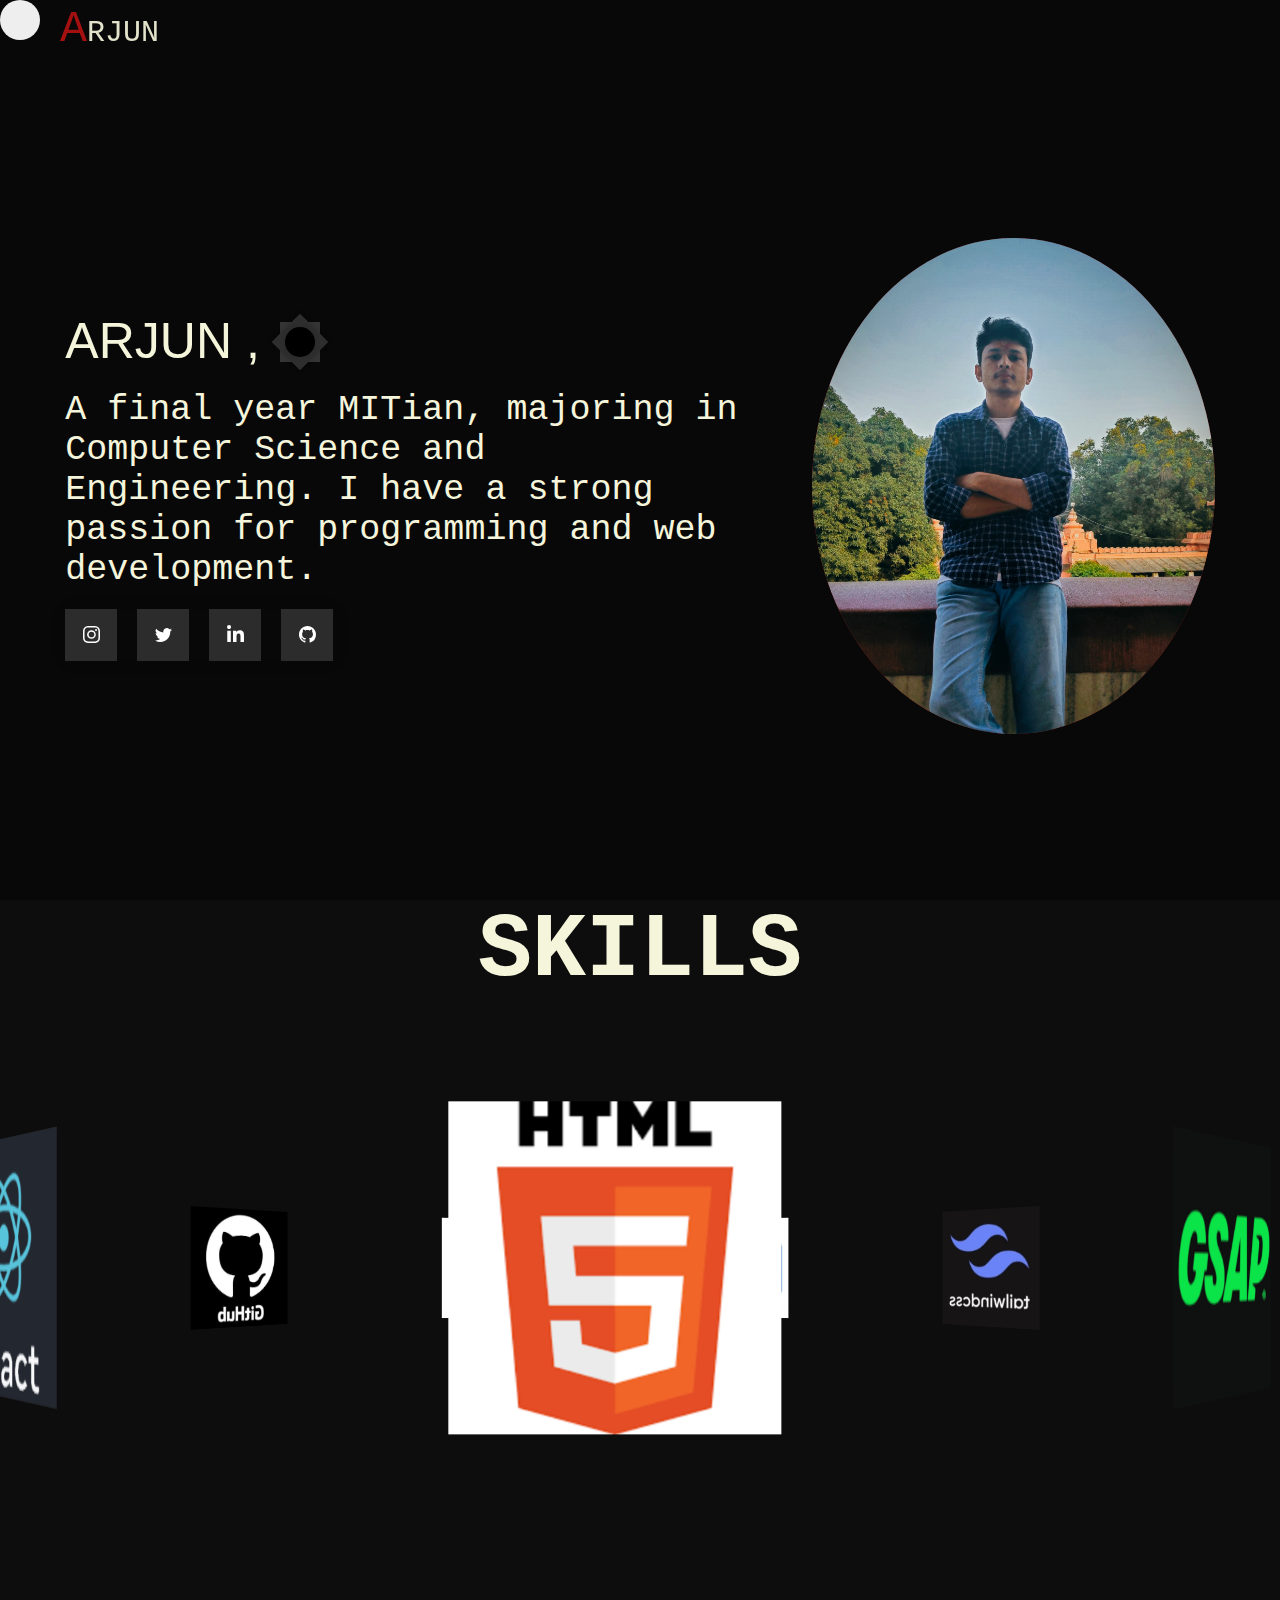
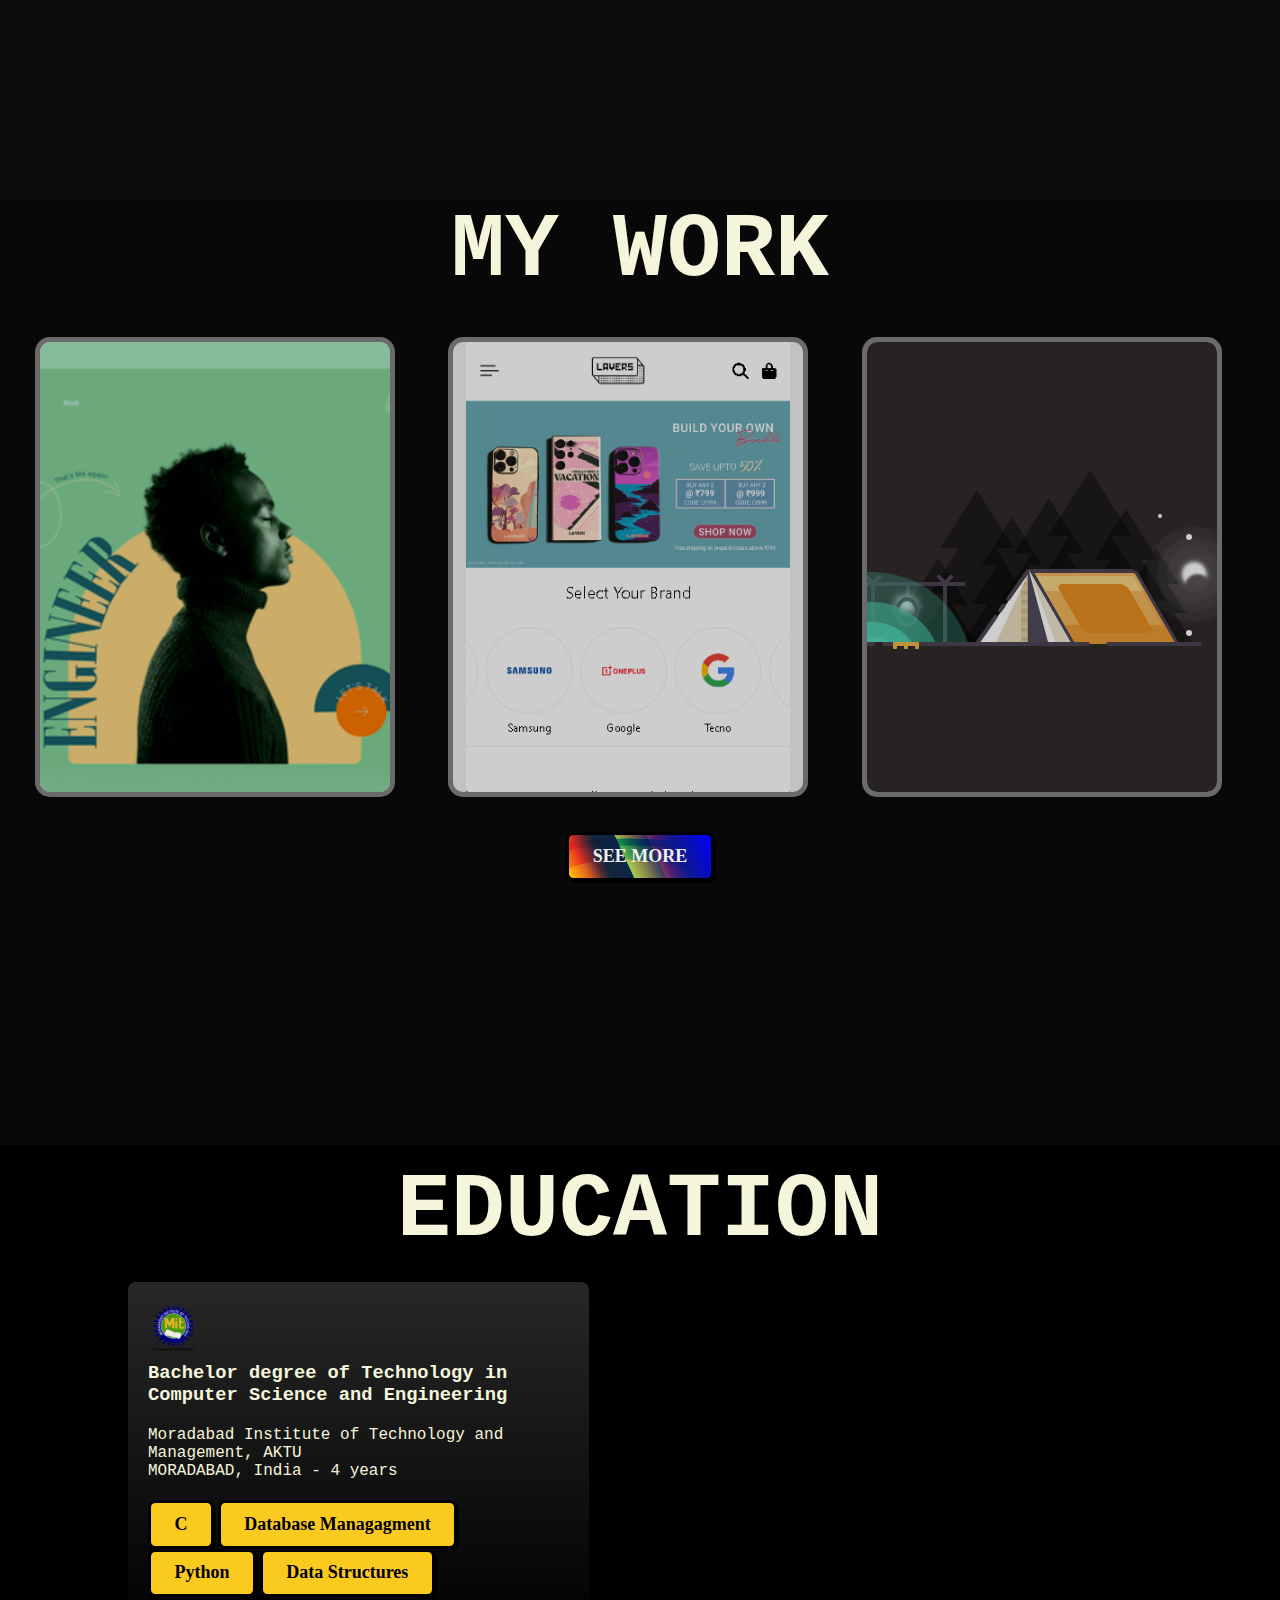
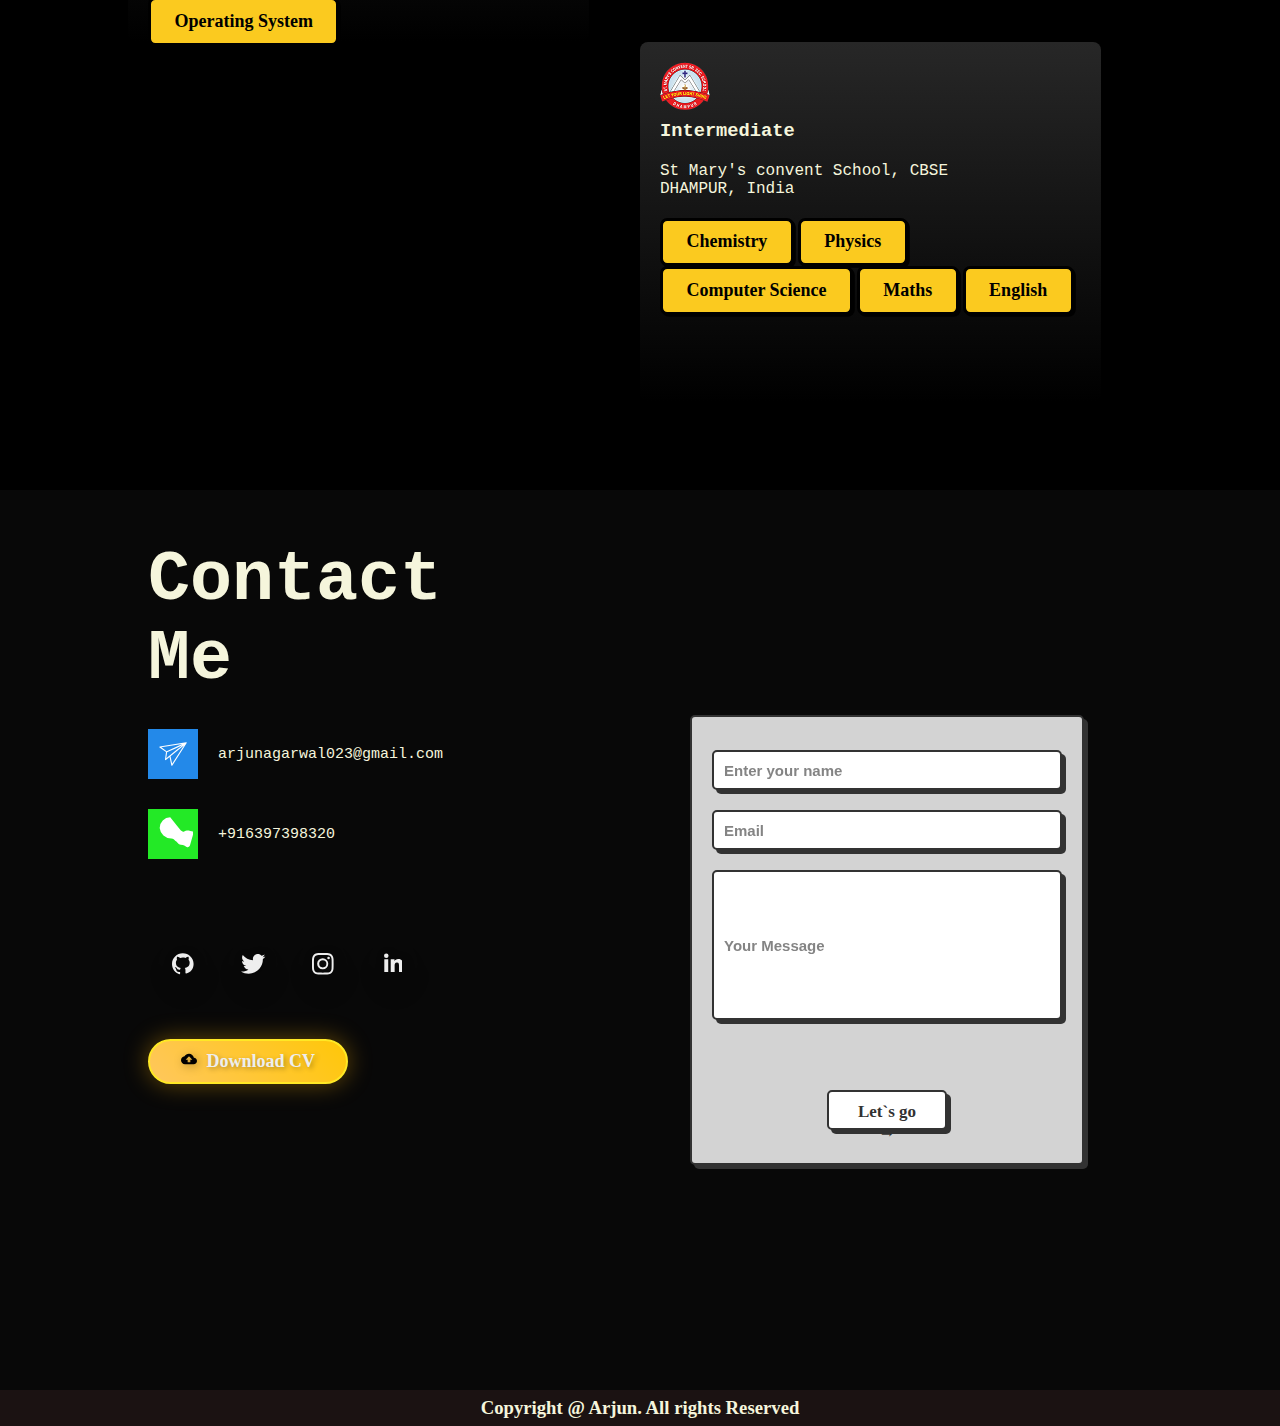
<file: src/index/index.html>
<!DOCTYPE html>
<html lang="en">

<head>
  <meta charset="UTF-8">
  <meta name="viewport" content="width=device-width, initial-scale=1.0">
  <title>Document</title>
  <link rel="stylesheet" href="index.css">
  <link rel="stylesheet" href="global.css">
  <link rel="preconnect" href="https://fonts.googleapis.com">
  <link rel="preconnect" href="https://fonts.gstatic.com" crossorigin>
  <link href="https://fonts.googleapis.com/css2?family=Playwrite+NZ:wght@100..400&display=swap" rel="stylesheet">
  <link rel="stylesheet" href="https://cdnjs.cloudflare.com/ajax/libs/font-awesome/6.5.2/css/all.min.css"
    integrity="sha512-SnH5WK+bZxgPHs44uWIX+LLJAJ9/2PkPKZ5QiAj6Ta86w+fsb2TkcmfRyVX3pBnMFcV7oQPJkl9QevSCWr3W6A=="
    crossorigin="anonymous" referrerpolicy="no-referrer" />
  <link rel="preconnect" href="https://fonts.googleapis.com">
  <link rel="preconnect" href="https://fonts.gstatic.com" crossorigin>
  <link
    href="https://fonts.googleapis.com/css2?family=Playwrite+IT+Moderna:wght@100..400&family=Ubuntu+Sans+Mono:ital,wght@0,400..700;1,400..700&display=swap"
    rel="stylesheet">
</head>

<body>
  <div id="main">
    <section class="home">
      <div class="menu-sheet">
        <div class="sheet-content">
          <h4><a href="#skill">Skill</a></h4>
          <h4><a href="#mywork">My work</a></h4>
          <h4><a href="#myedu">Education</a></h4>
          <h4><a href="#contact">Resume</a></h4>
          <h4><a href="#contact">Contact</a></h4>
          <i class="fa-solid fa-xmark"></i>
        </div>
      </div>

      <div id="curser"></div>
      <nav class="bar">
        <div class="l-nav">
          <a href="index.html">
            <span class="A">A</span>RJUN</a>
        </div>
        <div id="present-midnav">
          <label id="menuButton" for="check">
            <span class="top"></span>
            <span class="mid"></span>
            <span class="bot"></span>
          </label>
        </div>
        <div class="mid-nav">
          <div class="description">
            <!-- part-1-------------------------------------------------------------------------------- -->
            <div class="nav-skill">
              <div class="spinner">
                <div></div>
                <div></div>
                <div></div>
                <div></div>
                <div></div>
                <div></div>
              </div>
              <h2><a href="#skill">Skill</a></h2>
            </div>
            <!-- part2------------------------------------------------------------------------------------- -->
            <div class="nav-work">
              <div class="work-loader"></div>
              <h2><a href="#mywork">My work</a></h2>
            </div>
            <!--  part-3-------------------------------------------------------------------------------------------------- -->
            <div class="nav-edu">
              <div class="edu-loader">
                <div class="book-wrapper">
                  <svg xmlns="http://www.w3.org/2000/svg" fill="white" viewBox="0 0 126 75" class="book">
                    <rect stroke-width="5" stroke="#e05452" rx="7.5" height="70" width="121" y="2.5" x="2.5"></rect>
                    <line stroke-width="5" stroke="#e05452" y2="75" x2="63.5" x1="63.5"></line>
                    <path stroke-linecap="round" stroke-width="4" stroke="#c18949" d="M25 20H50"></path>
                    <path stroke-linecap="round" stroke-width="4" stroke="#c18949" d="M101 20H76"></path>
                    <path stroke-linecap="round" stroke-width="4" stroke="#c18949" d="M16 30L50 30"></path>
                    <path stroke-linecap="round" stroke-width="4" stroke="#c18949" d="M110 30L76 30"></path>
                  </svg>
                  <svg xmlns="http://www.w3.org/2000/svg" fill="#ffffff74" viewBox="0 0 65 75" class="book-page">
                    <path stroke-linecap="round" stroke-width="4" stroke="#c18949" d="M40 20H15"></path>
                    <path stroke-linecap="round" stroke-width="4" stroke="#c18949" d="M49 30L15 30"></path>
                    <path stroke-width="5" stroke="#e05452"
                      d="M2.5 2.5H55C59.1421 2.5 62.5 5.85786 62.5 10V65C62.5 69.1421 59.1421 72.5 55 72.5H2.5V2.5Z">
                    </path>
                  </svg>
                </div>
              </div>
              <h2><a href="#myedu">Education</a></h2>
            </div>
            <!-- part-4----------------------------------------------------------------------------------------------------- -->
            <div class="nav-resum">
              <div class="container-1">
                <div class="folder">
                  <div class="top"></div>
                  <div class="bottom"></div>
                </div>
              </div>
              <h2><a href="#contact">Resume</a></h2>
            </div>
            <!-- part-5------------------------------------------------------------------------------------------------------ -->
            <div class="nav-contact">
              <div class="center-body">
                <div class="loader-shape-3"></div>
              </div>
              <h2><a href="#contact">Contact</a></h2>
            </div>
          </div>
        </div>
      </nav>

      <!-- ------------------------------------------------------------------------------------------------------------- -->
      <!-- <hr> -->
      <div class="container-holder">
        <div class="container">
          <div class="inner-box">
            <div id="left-box">
              <div class="name">
                <p> ARJUN ,</p>
                <div class="loader"></div>
              </div>
              <p>A final year MITian, majoring in Computer Science and Engineering. I have a strong passion for
                programming and web development.</p>
              <div class="card">
                <a href="https://www.instagram.com/arjun_agarwal05/" class="socialContainer containerOne">
                  <svg class="socialSvg instagramSvg" viewBox="0 0 16 16">
                    <path
                      d="M8 0C5.829 0 5.556.01 4.703.048 3.85.088 3.269.222 2.76.42a3.917 3.917 0 0 0-1.417.923A3.927 3.927 0 0 0 .42 2.76C.222 3.268.087 3.85.048 4.7.01 5.555 0 5.827 0 8.001c0 2.172.01 2.444.048 3.297.04.852.174 1.433.372 1.942.205.526.478.972.923 1.417.444.445.89.719 1.416.923.51.198 1.09.333 1.942.372C5.555 15.99 5.827 16 8 16s2.444-.01 3.298-.048c.851-.04 1.434-.174 1.943-.372a3.916 3.916 0 0 0 1.416-.923c.445-.445.718-.891.923-1.417.197-.509.332-1.09.372-1.942C15.99 10.445 16 10.173 16 8s-.01-2.445-.048-3.299c-.04-.851-.175-1.433-.372-1.941a3.926 3.926 0 0 0-.923-1.417A3.911 3.911 0 0 0 13.24.42c-.51-.198-1.092-.333-1.943-.372C10.443.01 10.172 0 7.998 0h.003zm-.717 1.442h.718c2.136 0 2.389.007 3.232.046.78.035 1.204.166 1.486.275.373.145.64.319.92.599.28.28.453.546.598.92.11.281.24.705.275 1.485.039.843.047 1.096.047 3.231s-.008 2.389-.047 3.232c-.035.78-.166 1.203-.275 1.485a2.47 2.47 0 0 1-.599.919c-.28.28-.546.453-.92.598-.28.11-.704.24-1.485.276-.843.038-1.096.047-3.232.047s-2.39-.009-3.233-.047c-.78-.036-1.203-.166-1.485-.276a2.478 2.478 0 0 1-.92-.598 2.48 2.48 0 0 1-.6-.92c-.109-.281-.24-.705-.275-1.485-.038-.843-.046-1.096-.046-3.233 0-2.136.008-2.388.046-3.231.036-.78.166-1.204.276-1.486.145-.373.319-.64.599-.92.28-.28.546-.453.92-.598.282-.11.705-.24 1.485-.276.738-.034 1.024-.044 2.515-.045v.002zm4.988 1.328a.96.96 0 1 0 0 1.92.96.96 0 0 0 0-1.92zm-4.27 1.122a4.109 4.109 0 1 0 0 8.217 4.109 4.109 0 0 0 0-8.217zm0 1.441a2.667 2.667 0 1 1 0 5.334 2.667 2.667 0 0 1 0-5.334z">
                    </path>
                  </svg>
                </a>
                <a href="https://x.com/SAAHO94539047" class="socialContainer containerTwo">
                  <svg class="socialSvg twitterSvg" viewBox="0 0 16 16">
                    <path
                      d="M5.026 15c6.038 0 9.341-5.003 9.341-9.334 0-.14 0-.282-.006-.422A6.685 6.685 0 0 0 16 3.542a6.658 6.658 0 0 1-1.889.518 3.301 3.301 0 0 0 1.447-1.817 6.533 6.533 0 0 1-2.087.793A3.286 3.286 0 0 0 7.875 6.03a9.325 9.325 0 0 1-6.767-3.429 3.289 3.289 0 0 0 1.018 4.382A3.323 3.323 0 0 1 .64 6.575v.045a3.288 3.288 0 0 0 2.632 3.218 3.203 3.203 0 0 1-.865.115 3.23 3.23 0 0 1-.614-.057 3.283 3.283 0 0 0 3.067 2.277A6.588 6.588 0 0 1 .78 13.58a6.32 6.32 0 0 1-.78-.045A9.344 9.344 0 0 0 5.026 15z">
                    </path>
                  </svg>
                </a>
                <a href="https://www.linkedin.com/in/arjun-agarwal-b0270b229/" class="socialContainer containerThree">
                  <svg class="socialSvg linkdinSvg" viewBox="0 0 448 512">
                    <path
                      d="M100.28 448H7.4V148.9h92.88zM53.79 108.1C24.09 108.1 0 83.5 0 53.8a53.79 53.79 0 0 1 107.58 0c0 29.7-24.1 54.3-53.79 54.3zM447.9 448h-92.68V302.4c0-34.7-.7-79.2-48.29-79.2-48.29 0-55.69 37.7-55.69 76.7V448h-92.78V148.9h89.08v40.8h1.3c12.4-23.5 42.69-48.3 87.88-48.3 94 0 111.28 61.9 111.28 142.3V448z">
                    </path>
                  </svg>
                </a>
                <a href="https://github.com/sahhoArjun097" class="socialContainer containerFour">
                  <svg class="socialSvg githubSvg" viewBox="0 0 16 16">
                    <path
                      d="M8 0C3.58 0 0 3.58 0 8c0 3.54 2.29 6.53 5.47 7.59.4.07.55-.17.55-.38 0-.19-.01-.82-.01-1.49-2.01.37-2.53-.49-2.69-.94-.09-.23-.48-.94-.82-1.13-.28-.15-.68-.52-.01-.53.63-.01 1.08.58 1.23.82.72 1.21 1.87.87 2.33.66.07-.52.28-.87.51-1.07-1.78-.2-3.64-.89-3.64-3.95 0-.87.31-1.58.82-2.14-.08-.2-.36-1.02.08-2.13 0 0 .67-.21 2.2.82.64-.18 1.32-.27 2-.27s1.36.09 2 .27c1.53-1.04 2.2-.82 2.2-.82.44 1.11.16 1.93.08 2.13.51.56.82 1.27.82 2.14 0 3.07-1.87 3.75-3.65 3.95.29.25.54.73.54 1.48 0 1.07-.01 1.93-.01 2.19 0 .21.15.46.55.38A8.014 8.014 0 0 0 16 8c0-4.42-3.58-8-8-8z">
                    </path>
                  </svg>
                </a>
              </div>
            </div>
            <div id="rigth-box">
              <div id="overlay"></div>
              <img src="assets/portfolio.jpg" alt="">
            </div>
          </div>
        </div>
      </div>

    </section>
    <!-- ====================================================================================================================================== -->
    <section id="skill">
      <div class="skill-heading">
        <h1>SKILLS</h1>
      </div>
      <div class="banner">
        <div class="slider" style="--quantity: 9">
          <div class="item" style="--position: 3"><img src="assets/images (1).png" alt=""></div>
          <div class="item" style="--position: 8"><img src="assets/Screenshot 2024-07-05 002002.png" alt=""></div>
          <div class="item" style="--position: 7"><img src="assets/Screenshot 2024-07-05 001323.png" alt=""></div>
          <div class="item" style="--position: 4"><img src="assets/Screenshot 2024-07-04 235915.png" alt=""></div>
          <div class="item" style="--position: 5"><img src="assets/Screenshot 2024-07-05 001022.png" alt=""></div>
          <div class="item" style="--position: 6"><img src="assets/Screenshot 2024-07-05 001216.png" alt=""></div>
          <div class="item" style="--position: 2"><img src="assets/Screenshot 2024-07-05 002124.png" alt=""></div>
          <div class="item" style="--position: 9"><img src="assets/Screenshot 2024-07-04 234303.png" alt=""></div>
          <div class="item" style="--position: 1"><img src="assets/images.png" alt=""></div>
        </div>
      </div>

    </section>

    <!-- -------------------------------------------------------------SKILL-END--------------------------------------------------------------------------- -->

    <section id="mywork">
      <div class="skill-heading">
        <h1>MY WORK</h1>
      </div>
      <div class="work-box">
        <!-- part-1--------------------------------------------------------------------------------------------- -->
        <div class="Xcard">
          <img src="assets/personalprotfolio.png" alt="">
          <div class="card__content">
            <p class="card__title">"Personal Portfolio Website"</p>
            <p class="card__description">
              This personal portfolio website showcases my creative work and achievements. It features a collection of
              visual art and web design projects, offering visitors a chance to explore my skills and experience in a
              simple and engaging way.</p>
            <button id="comic-button"> <a href="index.html">Click me!</a></button>
          </div>
        </div>
        <!-- part-2------------------------------------------------------------------------------------------------ -->
        <div class="Xcard">
          <img src="assets/Screenshot 2024-06-30 195556.png" alt="">
          <div class="card__content">
            <p class="card__title"> "Layers" </p>
            <p class="card__description">
              This project is a "Layers" clone built with HTML and Tailwind CSS. It demonstrates a layered design
              structure with a modern, responsive layout. The design includes a header, content sections, and a footer,
              all styled using Tailwind's utility classes for a clean and efficient development process.</p>
            <button id="comic-button"> <a href="https://regal-toffee-ba604c.netlify.app/">Click me!</a></button>
          </div>
        </div>
        <!-- part-3---------------------------------------------------------------------------------------------------- -->
        <div class="Xcard">
          <div class="black">
            <div class="scene">
              <div class="forest">
                <div class="tree tree1">
                  <div class="branch branch-top"></div>
                  <div class="branch branch-middle"></div>
                </div>

                <div class="tree tree2">
                  <div class="branch branch-top"></div>
                  <div class="branch branch-middle"></div>
                  <div class="branch branch-bottom"></div>
                </div>

                <div class="tree tree3">
                  <div class="branch branch-top"></div>
                  <div class="branch branch-middle"></div>
                  <div class="branch branch-bottom"></div>
                </div>

                <div class="tree tree4">
                  <div class="branch branch-top"></div>
                  <div class="branch branch-middle"></div>
                  <div class="branch branch-bottom"></div>
                </div>

                <div class="tree tree5">
                  <div class="branch branch-top"></div>
                  <div class="branch branch-middle"></div>
                  <div class="branch branch-bottom"></div>
                </div>

                <div class="tree tree6">
                  <div class="branch branch-top"></div>
                  <div class="branch branch-middle"></div>
                  <div class="branch branch-bottom"></div>
                </div>

                <div class="tree tree7">
                  <div class="branch branch-top"></div>
                  <div class="branch branch-middle"></div>
                  <div class="branch branch-bottom"></div>
                </div>
              </div>

              <div class="tent">
                <div class="roof"></div>
                <div class="roof-border-left">
                  <div class="roof-border roof-border1"></div>
                  <div class="roof-border roof-border2"></div>
                  <div class="roof-border roof-border3"></div>
                </div>
                <div class="entrance">
                  <div class="door left-door">
                    <div class="left-door-inner"></div>
                  </div>
                  <div class="door right-door">
                    <div class="right-door-inner"></div>
                  </div>
                </div>
              </div>

              <div class="floor">
                <div class="ground ground1"></div>
                <div class="ground ground2"></div>
              </div>

              <div class="fireplace">
                <div class="support"></div>
                <div class="support"></div>
                <div class="bar"></div>
                <div class="hanger"></div>
                <div class="smoke"></div>
                <div class="pan"></div>
                <div class="fire">
                  <div class="line line1">
                    <div class="particle particle1"></div>
                    <div class="particle particle2"></div>
                    <div class="particle particle3"></div>
                    <div class="particle particle4"></div>
                  </div>
                  <div class="line line2">
                    <div class="particle particle1"></div>
                    <div class="particle particle2"></div>
                    <div class="particle particle3"></div>
                    <div class="particle particle4"></div>
                  </div>
                  <div class="line line3">
                    <div class="particle particle1"></div>
                    <div class="particle particle2"></div>
                    <div class="particle particle3"></div>
                    <div class="particle particle4"></div>
                  </div>
                </div>
              </div>

              <div class="time-wrapper">
                <div class="time">
                  <div class="day"></div>
                  <div class="night">
                    <div class="moon"></div>
                    <div class="star star1 star-big"></div>
                    <div class="star star2 star-big"></div>
                    <div class="star star3 star-big"></div>
                    <div class="star star4"></div>
                    <div class="star star5"></div>
                    <div class="star star6"></div>
                    <div class="star star7"></div>
                  </div>
                </div>
              </div>

            </div>
          </div>
          <div class="card__content">
            <p class="card__title">"WeatherApp"</p>
            <p class="card__description">
              Our Weather App provides accurate and up-to-date weather information for any location worldwide. Built
              with HTML, CSS and Javascript. Simply enter a city name, and you'll get the current temperature, weather
              conditions, and other relevant data such as humidity and wind speed.</p>
            <button id="comic-button"> <a href="https://sahhoarjun097.github.io/weatherapp/">Click me!</a></button>
          </div>
        </div>
      </div>
      <div class="seemorebtn">
        <button>
          <span><a href="../index/work.html">SEE MORE</a></span>
        </button>
      </div>
    </section>
    <!-- ========================================================================================================================================== -->

    <section id="myedu">
      <div class="myedu-heading">
        <h1>EDUCATION</h1>
      </div>
      <div class="myedu-box">
        <div class="myedu-box1">
          <div class="card-1">
            <div class="college-box">
              <div class="card__content-1">
                <img src="assets/mit-logo3.png" alt="">
              </div>
              <h3>Bachelor degree of Technology in Computer Science and Engineering</h3>
              <p>Moradabad Institute of Technology and Management, AKTU<br>MORADABAD, India - 4 years</p>
              <div>
                <button>C</button>
                <button>Database Managagment</button>
                <!-- <button>Algorithm</button> -->
                <button>Python</button>
                <button>Data Structures</button>
                <button>Operating System</button>
              </div>
            </div>
          </div>
        </div>
        <div class="myedu-box2">
          <div class="card-1">
            <div class="school-box">
              <div class="card__content-1">
                <img src="assets/favicon.png" alt="">
              </div>
              <h3>Intermediate</h3>
              <p>St Mary's convent School, CBSE<br>DHAMPUR, India</p>
              <div>
                <button>Chemistry</button>
                <button>Physics</button>
                <button>Computer Science</button>
                <button>Maths</button>
                <button>English</button>
              </div>
            </div>
          </div>
        </div>
    </section>

    <!-- -------------------------------------------------------------------------------------------------------------------- -->
    <section id="contact">
      <div class="contact-box">
        <div class="contact-box1">
          <div class="contact-heading">
            <h1>Contact Me</h1>
          </div>

          <div class="row-row">
            <button-1></button-1>
            <div class="email-div">
              <h2>arjunagarwal023@gmail.com</h2>
            </div>
          </div>
          <div class="row-row">
            <button-2></button-2>
            <div class="email-div">
              <h2>+916397398320</h2>
            </div>
          </div>

          <div class="icons">
            <ul class="wrapper">
              <a href="https://github.com/sahhoArjun097">
                <li class="icon github">
                  <span class="tooltip">GitHub</span>
                  <svg viewBox="0 0 24 24" height="1.2em" color="#eeeeee" fill="currentColor"
                    xmlns="http://www.w3.org/2000/svg">
                    <path
                      d="M12 .297c-6.63 0-12 5.373-12 12 0 5.303 3.438 9.8 8.205 11.387.6.113.82-.258.82-.577 0-.285-.01-1.04-.015-2.04-3.338.725-4.042-1.61-4.042-1.61C4.422 17.07 3.633 16.7 3.633 16.7c-1.086-.742.084-.727.084-.727 1.2.084 1.83 1.233 1.83 1.233 1.068 1.832 2.803 1.303 3.49.996.108-.774.417-1.303.76-1.603-2.665-.305-5.466-1.334-5.466-5.93 0-1.31.467-2.38 1.235-3.22-.123-.303-.535-1.527.117-3.176 0 0 1.008-.322 3.3 1.23a11.47 11.47 0 0 1 3.003-.403c1.02.004 2.047.138 3.003.403 2.29-1.553 3.296-1.23 3.296-1.23.653 1.649.241 2.873.118 3.176.77.84 1.235 1.91 1.235 3.22 0 4.61-2.805 5.62-5.475 5.92.43.37.81 1.103.81 2.222 0 1.607-.015 2.903-.015 3.293 0 .322.218.694.825.577C20.565 22.092 24 17.592 24 12.297c0-6.627-5.373-12-12-12" />
                  </svg>
                </li>
              </a>
              <a href="https://x.com/SAAHO94539047">

                <li class="icon twitter">
                  <span class="tooltip">Twitter</span>
                  <svg height="1.8em" fill="currentColor" viewBox="0 0 48 48" color="#eeeeee"
                    xmlns="http://www.w3.org/2000/svg" class="twitter">
                    <path
                      d="M42,12.429c-1.323,0.586-2.746,0.977-4.247,1.162c1.526-0.906,2.7-2.351,3.251-4.058c-1.428,0.837-3.01,1.452-4.693,1.776C34.967,9.884,33.05,9,30.926,9c-4.08,0-7.387,3.278-7.387,7.32c0,0.572,0.067,1.129,0.193,1.67c-6.138-0.308-11.582-3.226-15.224-7.654c-0.64,1.082-1,2.349-1,3.686c0,2.541,1.301,4.778,3.285,6.096c-1.211-0.037-2.351-0.374-3.349-0.914c0,0.022,0,0.055,0,0.086c0,3.551,2.547,6.508,5.923,7.181c-0.617,0.169-1.269,0.263-1.941,0.263c-0.477,0-0.942-0.054-1.392-0.135c0.94,2.902,3.667,5.023,6.898,5.086c-2.528,1.96-5.712,3.134-9.174,3.134c-0.598,0-1.183-0.034-1.761-0.104C9.268,36.786,13.152,38,17.321,38c13.585,0,21.017-11.156,21.017-20.834c0-0.317-0.01-0.633-0.025-0.945C39.763,15.197,41.013,13.905,42,12.429">
                    </path>
                  </svg>
                </li>
              </a>
              <a href=" https://www.instagram.com/arjun_agarwal05/">
                <li class="icon instagram">
                  <span class="tooltip">Instagram</span>
                  <svg xmlns="http://www.w3.org/2000/svg" height="1.2em" fill="currentColor" color="#eeeeee"
                    class="bi bi-instagram" viewBox="0 0 16 16">
                    <path
                      d="M8 0C5.829 0 5.556.01 4.703.048 3.85.088 3.269.222 2.76.42a3.917 3.917 0 0 0-1.417.923A3.927 3.927 0 0 0 .42 2.76C.222 3.268.087 3.85.048 4.7.01 5.555 0 5.827 0 8.001c0 2.172.01 2.444.048 3.297.04.852.174 1.433.372 1.942.205.526.478.972.923 1.417.444.445.89.719 1.416.923.51.198 1.09.333 1.942.372C5.555 15.99 5.827 16 8 16s2.444-.01 3.298-.048c.851-.04 1.434-.174 1.943-.372a3.916 3.916 0 0 0 1.416-.923c.445-.445.718-.891.923-1.417.197-.509.332-1.09.372-1.942C15.99 10.445 16 10.173 16 8s-.01-2.445-.048-3.299c-.04-.851-.175-1.433-.372-1.941a3.926 3.926 0 0 0-.923-1.417A3.911 3.911 0 0 0 13.24.42c-.51-.198-1.092-.333-1.943-.372C10.443.01 10.172 0 7.998 0h.003zm-.717 1.442h.718c2.136 0 2.389.007 3.232.046.78.035 1.204.166 1.486.275.373.145.64.319.92.599.28.28.453.546.598.92.11.281.24.705.275 1.485.039.843.047 1.096.047 3.231s-.008 2.389-.047 3.232c-.035.78-.166 1.203-.275 1.485a2.47 2.47 0 0 1-.599.919c-.28.28-.546.453-.92.598-.28.11-.704.24-1.485.276-.843.038-1.096.047-3.232.047s-2.39-.009-3.233-.047c-.78-.036-1.203-.166-1.485-.276a2.478 2.478 0 0 1-.92-.598 2.48 2.48 0 0 1-.6-.92c-.109-.281-.24-.705-.275-1.485-.038-.843-.046-1.096-.046-3.233 0-2.136.008-2.388.046-3.231.036-.78.166-1.204.276-1.486.145-.373.319-.64.599-.92.28-.28.546-.453.92-.598.282-.11.705-.24 1.485-.276.738-.034 1.024-.044 2.515-.045v.002zm4.988 1.328a.96.96 0 1 0 0 1.92.96.96 0 0 0 0-1.92zm-4.27 1.122a4.109 4.109 0 1 0 0 8.217 4.109 4.109 0 0 0 0-8.217zm0 1.441a2.667 2.667 0 1 1 0 5.334 2.667 2.667 0 0 1 0-5.334z">
                    </path>
                  </svg>
                </li>
              </a>
              <a href="https://www.linkedin.com/in/arjun-agarwal-b0270b229/">
                <li class="icon linkedin">
                  <span class="tooltip">LinkedIn</span>
                  <svg viewBox="0 0 448 512" height="1.2em" color="#eeeeee" fill="currentColor"
                    xmlns="http://www.w3.org/2000/svg">
                    <path
                      d="M100.28 448H7.4V148.9h92.78zm-46.14-331.3a53.71 53.71 0 1 1 53.71-53.71 53.71 53.71 0 0 1-53.71 53.71zm394.4 331.3h-92.4V302.4c0-34.7-1.4-79.1-48.2-79.1-48.2 0-55.6 37.7-55.6 76.6v148.1h-92.8V148.9h89.1v40.8h1.3c12.4-23.4 42.6-48.2 87.7-48.2 93.8 0 111.1 61.7 111.1 141.9z">
                    </path>
                  </svg>
                </li>
              </a>
            </ul>
          </div>
          <div class="resumecv">
            <button class="button">
              <a href="https://drive.google.com/file/d/1iKhVjhUwyr9lgEfeVnZYI_RN_dlyYs65/view?usp=sharing">
          
                <svg id="UploadToCloud" viewBox="0 0 24 24" xmlns="http://www.w3.org/2000/svg" height="16px"
                  width="16px" class="icon">
                  <path d="M0 0h24v24H0V0z" fill="none"></path>
                  <path class="color000000 svgShape" fill="#000000"
                    d="M19.35 10.04C18.67 6.59 15.64 4 12 4 9.11 4 6.6 5.64 5.35 8.04 2.34 8.36 0 10.91 0 14c0 3.31 2.69 6 6 6h13c2.76 0 5-2.24 5-5 0-2.64-2.05-4.78-4.65-4.96zM14 13v4h-4v-4H7l4.65-4.65c.2-.2.51-.2.71 0L17 13h-3z">
                  </path>
                </svg>
                Download CV</a>
            </button>
          </div>
        </div>

        <div class="contact-box2">
          <form class="form">
            <input type="name" placeholder="Enter your name" name="name" class="input">
            <input type="email" placeholder="Email" name="email" class="input">
            <input type="text" placeholder="Your Message" name="text" class="input message-input">
            <button class="button-confirm">Let`s go → </button>
          </form>
        </div>
      </div>
    </section>
    <div class="footer">
      <div class="footer-text">
        <h3>Copyright @ Arjun. All rights Reserved</h3>
      </div>
    </div>
    <!-- ==================================================================================== -->

    <script src="https://cdnjs.cloudflare.com/ajax/libs/gsap/3.12.5/gsap.min.js"
      integrity="sha512-7eHRwcbYkK4d9g/6tD/mhkf++eoTHwpNM9woBxtPUBWm67zeAfFC+HrdoE2GanKeocly/VxeLvIqwvCdk7qScg=="
      crossorigin="anonymous" referrerpolicy="no-referrer"></script>
    <script src="Scripts/script.js"></script>
    <script src="Scripts/script1.js"></script>
</body>

</html>
</file>
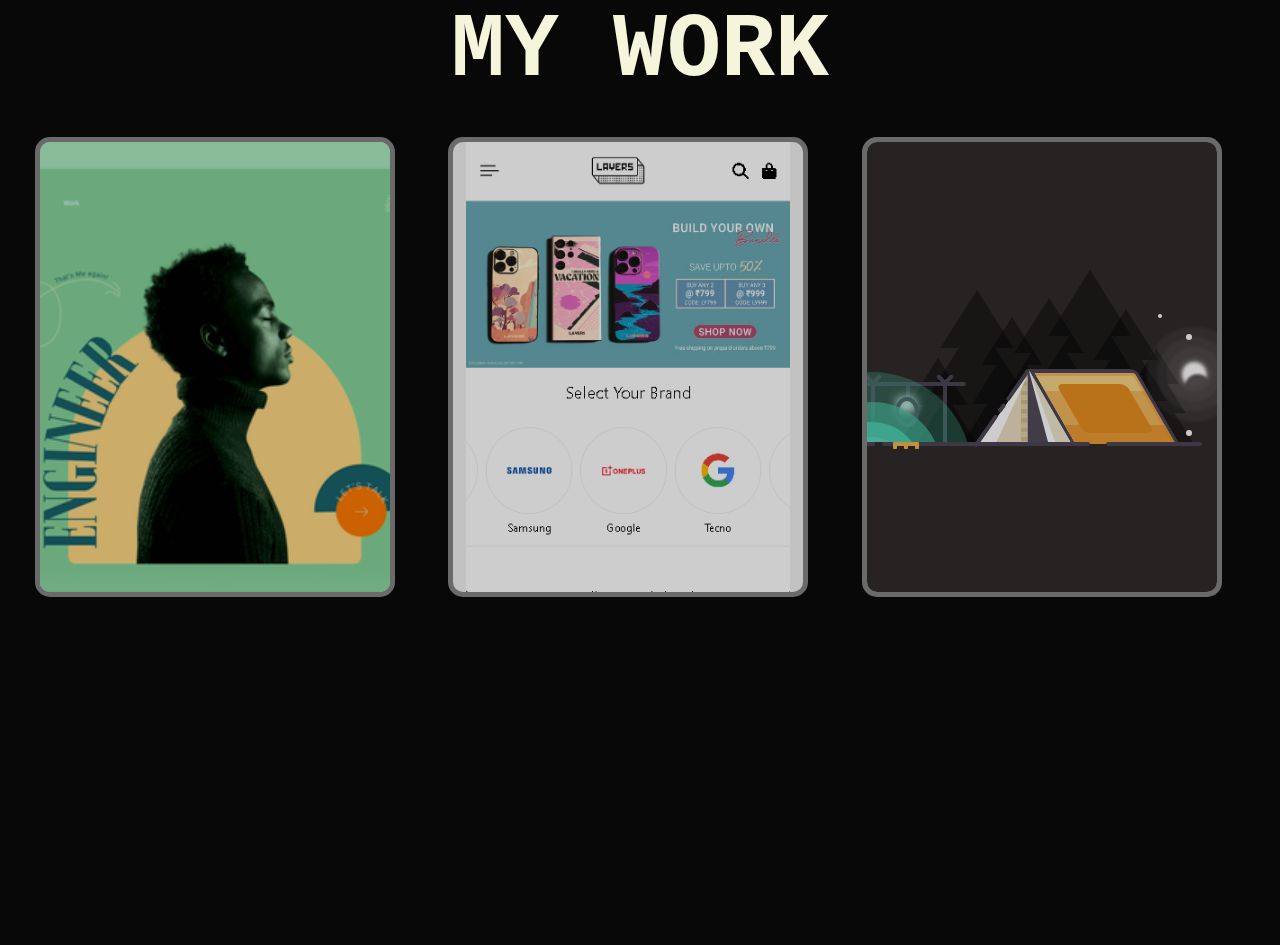
<file: src/work.html>
<!DOCTYPE html>
<html lang="en">
<head>
    <meta charset="UTF-8">
    <meta name="viewport" content="width=device-width, initial-scale=1.0">
    <title>Document</title>
    <link  rel="stylesheet" href="../src/global.css">
    <link rel="stylesheet" href="../src/index/index.css">
    <link rel="preconnect" href="https://fonts.googleapis.com">
<link rel="preconnect" href="https://fonts.gstatic.com" crossorigin>
<link href="https://fonts.googleapis.com/css2?family=Playwrite+NZ:wght@100..400&display=swap" rel="stylesheet">
<link rel="stylesheet" href="https://cdnjs.cloudflare.com/ajax/libs/font-awesome/6.5.2/css/all.min.css" integrity="sha512-SnH5WK+bZxgPHs44uWIX+LLJAJ9/2PkPKZ5QiAj6Ta86w+fsb2TkcmfRyVX3pBnMFcV7oQPJkl9QevSCWr3W6A==" crossorigin="anonymous" referrerpolicy="no-referrer" />
<link rel="preconnect" href="https://fonts.googleapis.com">
<link rel="preconnect" href="https://fonts.gstatic.com" crossorigin>
<link href="https://fonts.googleapis.com/css2?family=Playwrite+IT+Moderna:wght@100..400&family=Ubuntu+Sans+Mono:ital,wght@0,400..700;1,400..700&display=swap" rel="stylesheet">
</head>
<body>
    <section id="mywork">
        <div class="skill-heading">
          <h1>MY WORK</h1>
        </div>
        <div class="work-box">  
          <!-- part-1--------------------------------------------------------------------------------------------- -->
          <div class="Xcard">
            <img src="../assets/personalprotfolio.png" alt=""> 
            <div class="card__content">
              <p class="card__title">"Personal Portfolio Website"</p>
              <p class="card__description">
                This personal portfolio website showcases my creative work and achievements. It features a collection of visual art and web design projects, offering visitors a chance to explore my skills and experience in a simple and engaging way.</p>
              <button id="comic-button"> <a href="index.html">Click me!</a></button>
            </div>
          </div>
          <!-- part-2------------------------------------------------------------------------------------------------ -->
          <div class="Xcard">
            <img src="../assets/Screenshot 2024-06-30 195556.png" alt=""> 
            <div class="card__content">
              <p class="card__title"> "Layers" </p>
              <p class="card__description">
                This project is a "Layers" clone built with HTML and Tailwind CSS. It demonstrates a layered design structure with a modern, responsive layout. The design includes a header, content sections, and a footer, all styled using Tailwind's utility classes for a clean and efficient development process.</p>
              <button id="comic-button"> <a href="https://regal-toffee-ba604c.netlify.app/">Click me!</a></button>
            </div> 
          </div>
          <!-- part-3---------------------------------------------------------------------------------------------------- -->
          <div class="Xcard">
            <div class="black">
            <div class="scene">
              <div class="forest">
                <div class="tree tree1">
                  <div class="branch branch-top"></div>
                  <div class="branch branch-middle"></div>
                </div>
            
                <div class="tree tree2">
                  <div class="branch branch-top"></div>
                  <div class="branch branch-middle"></div>
                  <div class="branch branch-bottom"></div>
                </div>
            
                <div class="tree tree3">
                  <div class="branch branch-top"></div>
                  <div class="branch branch-middle"></div>
                  <div class="branch branch-bottom"></div>
                </div>
            
                <div class="tree tree4">
                  <div class="branch branch-top"></div>
                  <div class="branch branch-middle"></div>
                  <div class="branch branch-bottom"></div>
                </div>
            
                <div class="tree tree5">
                  <div class="branch branch-top"></div>
                  <div class="branch branch-middle"></div>
                  <div class="branch branch-bottom"></div>
                </div>
            
                <div class="tree tree6">
                  <div class="branch branch-top"></div>
                  <div class="branch branch-middle"></div>
                  <div class="branch branch-bottom"></div>
                </div>
            
                <div class="tree tree7">
                  <div class="branch branch-top"></div>
                  <div class="branch branch-middle"></div>
                  <div class="branch branch-bottom"></div>
                </div>
              </div>
              
              <div class="tent">
                  <div class="roof"></div>
                  <div class="roof-border-left">
                    <div class="roof-border roof-border1"></div>
                    <div class="roof-border roof-border2"></div>
                    <div class="roof-border roof-border3"></div>
                  </div>
                  <div class="entrance">
                    <div class="door left-door">
                      <div class="left-door-inner"></div>
                    </div>
                    <div class="door right-door">
                      <div class="right-door-inner"></div>
                    </div>
                  </div>
                </div>
            
              <div class="floor">
                  <div class="ground ground1"></div>
                  <div class="ground ground2"></div>
                </div>
              
              <div class="fireplace">
                <div class="support"></div>
                <div class="support"></div>
                <div class="bar"></div>
                <div class="hanger"></div>
                <div class="smoke"></div>
                <div class="pan"></div>
                <div class="fire">
                  <div class="line line1">
                    <div class="particle particle1"></div>
                    <div class="particle particle2"></div>
                    <div class="particle particle3"></div>
                    <div class="particle particle4"></div>
                  </div>
                  <div class="line line2">
                    <div class="particle particle1"></div>
                    <div class="particle particle2"></div>
                    <div class="particle particle3"></div>
                    <div class="particle particle4"></div>
                  </div>
                  <div class="line line3">
                    <div class="particle particle1"></div>
                    <div class="particle particle2"></div>
                    <div class="particle particle3"></div>
                    <div class="particle particle4"></div>
                  </div>
                </div>
              </div>
              
              <div class="time-wrapper">
                <div class="time">
                  <div class="day"></div>
                  <div class="night">
                    <div class="moon"></div>
                    <div class="star star1 star-big"></div>
                    <div class="star star2 star-big"></div>
                    <div class="star star3 star-big"></div>
                    <div class="star star4"></div>
                    <div class="star star5"></div>
                    <div class="star star6"></div>
                    <div class="star star7"></div>
                  </div>
                </div>
              </div>
              
            </div>
            </div>
            <div class="card__content">
              <p class="card__title">"WeatherApp"</p>
              <p class="card__description">
                Our Weather App provides accurate and up-to-date weather information for any location worldwide. Built with HTML, CSS and Javascript. Simply enter a city name, and you'll get the current temperature, weather conditions, and other relevant data such as humidity and wind speed.</p>
              <button id="comic-button"> <a href="https://sahhoarjun097.github.io/weatherapp/">Click me!</a></button>
            </div> 
          </div>
        </div>
        
      </section>
</body>
</html>
</file>
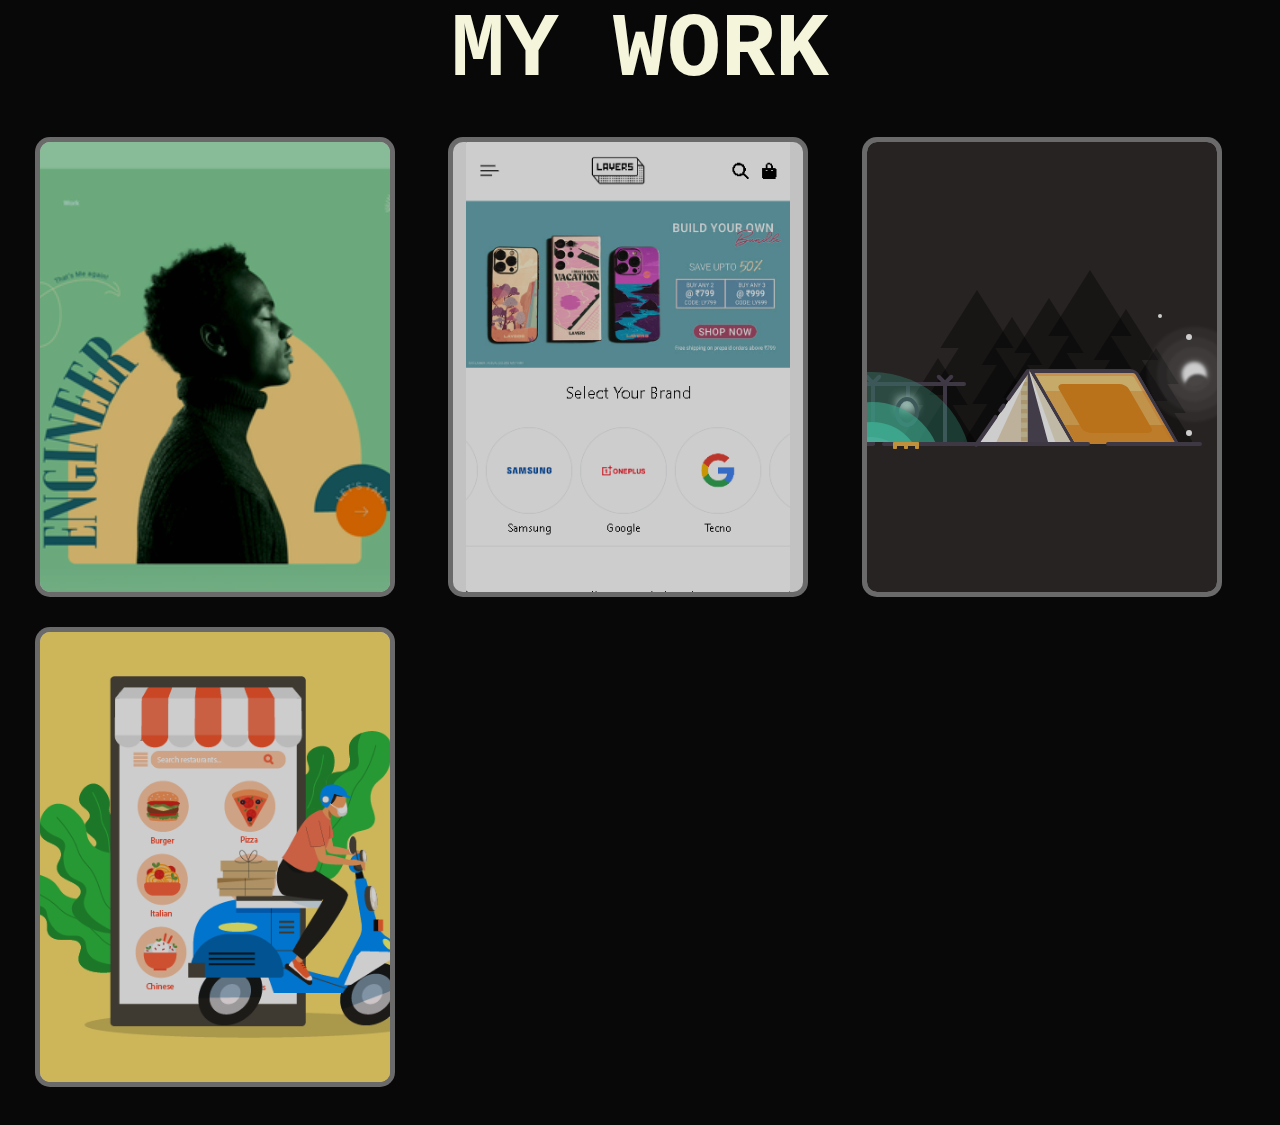
<file: src/index/work.html>
<!DOCTYPE html>
<html lang="en">
<head>
    <meta charset="UTF-8">
    <meta name="viewport" content="width=device-width, initial-scale=1.0">
    <title>Document</title>
    <link  rel="stylesheet" href="global.css">
    <link rel="stylesheet" href="index.css">
    <link rel="preconnect" href="https://fonts.googleapis.com">
<link rel="preconnect" href="https://fonts.gstatic.com" crossorigin>
<link href="https://fonts.googleapis.com/css2?family=Playwrite+NZ:wght@100..400&display=swap" rel="stylesheet">
<link rel="stylesheet" href="https://cdnjs.cloudflare.com/ajax/libs/font-awesome/6.5.2/css/all.min.css" integrity="sha512-SnH5WK+bZxgPHs44uWIX+LLJAJ9/2PkPKZ5QiAj6Ta86w+fsb2TkcmfRyVX3pBnMFcV7oQPJkl9QevSCWr3W6A==" crossorigin="anonymous" referrerpolicy="no-referrer" />
<link rel="preconnect" href="https://fonts.googleapis.com">
<link rel="preconnect" href="https://fonts.gstatic.com" crossorigin>
<link href="https://fonts.googleapis.com/css2?family=Playwrite+IT+Moderna:wght@100..400&family=Ubuntu+Sans+Mono:ital,wght@0,400..700;1,400..700&display=swap" rel="stylesheet">
</head>
<body>
    <section id="mywork">
        <div class="skill-heading">
          <h1>MY WORK</h1>
        </div>
        <div class="work-box">  
          <!-- part-1--------------------------------------------------------------------------------------------- -->
          <div class="Xcard">
            <img src="./assets/personalprotfolio.png" alt=""> 
            <div class="card__content">
              <p class="card__title">"Personal Portfolio Website"</p>
              <p class="card__description">
                This personal portfolio website showcases my creative work and achievements. It features a collection of visual art and web design projects, offering visitors a chance to explore my skills and experience in a simple and engaging way.</p>
              <button id="comic-button"> <a href="index.html">Click me!</a></button>
            </div>
          </div>
          <!-- part-2------------------------------------------------------------------------------------------------ -->
          <div class="Xcard">
            <img src="./assets/Screenshot 2024-06-30 195556.png" alt=""> 
            <div class="card__content">
              <p class="card__title"> "Layers" </p>
              <p class="card__description">
                This project is a "Layers" clone built with HTML and Tailwind CSS. It demonstrates a layered design structure with a modern, responsive layout. The design includes a header, content sections, and a footer, all styled using Tailwind's utility classes for a clean and efficient development process.</p>
              <button id="comic-button"> <a href="https://regal-toffee-ba604c.netlify.app/">Click me!</a></button>
            </div> 
          </div>
          <!-- part-3---------------------------------------------------------------------------------------------------- -->
          <div class="Xcard">
            <div class="black">
            <div class="scene">
              <div class="forest">
                <div class="tree tree1">
                  <div class="branch branch-top"></div>
                  <div class="branch branch-middle"></div>
                </div>
            
                <div class="tree tree2">
                  <div class="branch branch-top"></div>
                  <div class="branch branch-middle"></div>
                  <div class="branch branch-bottom"></div>
                </div>
            
                <div class="tree tree3">
                  <div class="branch branch-top"></div>
                  <div class="branch branch-middle"></div>
                  <div class="branch branch-bottom"></div>
                </div>
            
                <div class="tree tree4">
                  <div class="branch branch-top"></div>
                  <div class="branch branch-middle"></div>
                  <div class="branch branch-bottom"></div>
                </div>
            
                <div class="tree tree5">
                  <div class="branch branch-top"></div>
                  <div class="branch branch-middle"></div>
                  <div class="branch branch-bottom"></div>
                </div>
            
                <div class="tree tree6">
                  <div class="branch branch-top"></div>
                  <div class="branch branch-middle"></div>
                  <div class="branch branch-bottom"></div>
                </div>
            
                <div class="tree tree7">
                  <div class="branch branch-top"></div>
                  <div class="branch branch-middle"></div>
                  <div class="branch branch-bottom"></div>
                </div>
              </div>
              
              <div class="tent">
                  <div class="roof"></div>
                  <div class="roof-border-left">
                    <div class="roof-border roof-border1"></div>
                    <div class="roof-border roof-border2"></div>
                    <div class="roof-border roof-border3"></div>
                  </div>
                  <div class="entrance">
                    <div class="door left-door">
                      <div class="left-door-inner"></div>
                    </div>
                    <div class="door right-door">
                      <div class="right-door-inner"></div>
                    </div>
                  </div>
                </div>
            
              <div class="floor">
                  <div class="ground ground1"></div>
                  <div class="ground ground2"></div>
                </div>
              
              <div class="fireplace">
                <div class="support"></div>
                <div class="support"></div>
                <div class="bar"></div>
                <div class="hanger"></div>
                <div class="smoke"></div>
                <div class="pan"></div>
                <div class="fire">
                  <div class="line line1">
                    <div class="particle particle1"></div>
                    <div class="particle particle2"></div>
                    <div class="particle particle3"></div>
                    <div class="particle particle4"></div>
                  </div>
                  <div class="line line2">
                    <div class="particle particle1"></div>
                    <div class="particle particle2"></div>
                    <div class="particle particle3"></div>
                    <div class="particle particle4"></div>
                  </div>
                  <div class="line line3">
                    <div class="particle particle1"></div>
                    <div class="particle particle2"></div>
                    <div class="particle particle3"></div>
                    <div class="particle particle4"></div>
                  </div>
                </div>
              </div>
              
              <div class="time-wrapper">
                <div class="time">
                  <div class="day"></div>
                  <div class="night">
                    <div class="moon"></div>
                    <div class="star star1 star-big"></div>
                    <div class="star star2 star-big"></div>
                    <div class="star star3 star-big"></div>
                    <div class="star star4"></div>
                    <div class="star star5"></div>
                    <div class="star star6"></div>
                    <div class="star star7"></div>
                  </div>
                </div>
              </div>
              
            </div>
            </div>
            <div class="card__content">
              <p class="card__title">"WeatherApp"</p>
              <p class="card__description">
                Our Weather App provides accurate and up-to-date weather information for any location worldwide. Built with HTML, CSS and Javascript. Simply enter a city name, and you'll get the current temperature, weather conditions, and other relevant data such as humidity and wind speed.</p>
              <button id="comic-button"> <a href="https://sahhoarjun097.github.io/weatherapp/">Click me!</a></button>
            </div> 
          </div>
          <!-- ---------------------------------------------------------------------------- -->
          <div class="Xcard">
            <img src="./assets/swiggi.png" alt=""> 
            <div class="card__content">
              <p class="card__title">"Your Favorite Meals, Delivered Fast"</p>
              <p class="card__description">
                This React-based food delivery app provides users with a seamless and intuitive experience to browse, customize, and order meals from a variety of restaurants. Styled using Tailwind CSS, the app boasts a sleek, responsive design, ensuring smooth navigation across all devices. Whether you're craving fast food or gourmet cuisine, this app makes ordering your favorite meals easy and enjoyable.</p>
              <button id="comic-button"> <a href="https://github.com/sahhoArjun097/SWIGGI2.0">Click me!</a></button>
            </div>
          </div>
        </div>
        
      </section>
</body>
</html>
</file>
<file: src/index/index.css>
* {
  margin: 0;
  padding: 0;
  box-sizing: border-box;
}

html,
body {
  height: 100%;
  width: 100%;
  color: beige;
  background: #080808;
}

.home {
  height: 100vh;
  width: 100%;
}

#main {
  height: 100%;
  position: relative;
}

#curser {
  height: 40px;
  width: 40px;
  border-radius: 50%;
  font-size: 15px;
  display: flex;
  align-items: center;
  justify-content: center;
  color: #000;
  background-color: #eee;
  position: fixed;
  z-index: 6;
}


.bar {
  width: 100%;
  display: flex;
  justify-content: space-between;
  height: 8vh;
  padding: 0px 50px;
}

.A {
  color: rgb(177, 18, 18);
  font-size: 45px;
}

.sheet-content {
  display: none;
}

.l-nav {
  height: 50px;
  width: 100px;
  display: flex;
  padding: 5px 10px 15px;
  opacity: 1;
  justify-content: space-between;
}

.l-nav a {
  color: inherit;
  text-decoration: none;
  padding-bottom: 15px;
  font-family: "Ubuntu Sans Mono", monospace;
  font-size: 30px;
}

.name {
  display: flex;
  gap: 10px;
}

.name p {
  font-family: "Ubuntu Sans Mono", monospace;
  font-size: 40px;
}

#present-midnav {
  justify-content: center;
  display: flex;
  /* align-items: center; */
  padding-top: 10px;
}

.mid-nav {
  display: flex;
  gap: 50px
}

.mid-nav>h2 {
  font-family: "Ubuntu Sans Mono", monospace;
}

.mid-nav a {
  color: inherit;
  text-decoration: none;
}

.description {
  display: flex;
  padding: 30px;
  gap: 40px;
}

.nav-skill {
  display: flex;
  gap: 10px;
}

.nav-work {
  display: flex;
  gap: 5px;
}

.nav-edu {
  display: flex;
  gap: 5px;
}

.nav-resum {
  display: flex;
  gap: 5px;
}

.nav-contact {
  display: flex;
  gap: 5px;
}

.description h2 {
  font-family: "Ubuntu Sans Mono", monospace;
  font-weight: 100;
  font-size: 20px;
  color: #c18949;
}

.container-holder {
  height: 92vh;
  width: 100%;
}

.container {
  width: 100%;
  height: 100%;
  display: flex;
  justify-content: center;
  align-items: center;
}

.inner-box {
  height: 60%;
  width: 90%;
  gap: 55px;
  display: flex;
  justify-content: center;
  align-items: center;
}

#left-box {
  display: flex;
  flex-direction: column;
  gap: 20px;
  width: 60%;
  /* background: #000; */
}

.name {
  display: flex;
  gap: 20px;
}

.name>p {
  font-size: 50px;
  font-family: Impact, Haettenschweiler, 'Arial Narrow Bold', sans-serif;
}

#left-box>p {
  word-wrap: break-word;
  font-size: 35px;
  font-family: "Ubuntu Sans Mono", monospace;
  /* font-family:  ui-sans-serif, system-ui, -apple-system, BlinkMacSystemFont, "Segoe UI", Roboto, "Helvetica Neue", Arial, "Noto Sans", sans-serif, "Apple Color Emoji", "Segoe UI Emoji", "Segoe UI Symbol", "Noto Color Emoji"; */
}

#rigth-box {
  height: 100%;
  width: 35%;
  background: #8f1c1c;
  border-radius: 50%;
  position: relative;
  border-color: #eeeeee;
  border-width: 8px;
}

#rigth-box>img {
  justify-content: center;
  height: 100%;
  border-radius: 50%;
  object-fit: cover;
  background-position: center;
  display: flex;
  align-items: center;
  background-size: cover;
  background-color: #eeeeee;
  width: 100%;
}

#overlay {
  position: absolute;
  height: 100%;
  width: 100%;
  background: transparent;
  border-radius: 50%;
  z-index: 8;
}

/* -------------------------------------------------------------------------------------------------- */
#skill {
  height: 100vh;
  width: 100%;
  background: #221c1c3f;
}

.skill-heading {
  font-size: 45px;
  font-family: "Ubuntu Sans Mono", monospace;
  display: flex;
  justify-content: center;
}

/* ---------------------------------------------------------------------------------- */
#mywork {
  height: 105vh;
  width: 100%;
  align-items: center;
  display: flex;
  flex-direction: column;
}

.work-box {
  display: grid;
  grid-template-columns: repeat(3, 1fr); /* Only 3 columns */
  grid-gap: 40px;
  margin-top: 0px;
  width: 100%;
  padding: 40px;
  justify-content: center;
  align-items: center;
}

.black {
  background-color: #312b2b;
}

.btn a {
  text-decoration: none;
}

/* ------------------------------------------------------------------------------------------------------------------------------ */
.myedu-heading {
  font-size: 45px;
  font-family: "Ubuntu Sans Mono", monospace;
  display: flex;
  justify-content: center;
  margin-top: 15px;
}

#myedu {
  height: 105vh;
  width: 100%;
  align-items: center;
  display: flex;
  flex-direction: column;
  background-color: #000;
}

.myedu-box {
  /* height: 90%; */
  width: 80%;
  display: flex;
  margin-top: 20px;
  flex-direction: column;
  /* background-color: #8f1c1c; */
}

.myedu-box1,
.myedu-box2 {
  height: 40vh;
  width: 45%;
}

.myedu-box1 {
  top: 0;
  left: 0;
}

.myedu-box2 {
  right: 0;
  margin-left: 50%;

}

.college-box {
  padding: 20px;
  gap: 10px;
  display: flex;
  flex-direction: column;
}

.college-box img {
  width: 50px;
  align-items: center;
  justify-content: center;
  display: flex;
  height: auto;
  /* margin-bottom: 10px; */
}

.college-box h3 {
  margin: 0 0 10px;
  font-family: "Ubuntu Sans Mono", monospace;
  font-weight: 700;
}

.college-box p {
  margin: 0 0 10px;
  font-weight: 300;
  font-family: "Ubuntu Sans Mono", monospace;
}

button {
  background: #fbca1f;
  font-family: inherit;
  padding: 0.6em 1.3em;
  font-weight: 600;
  font-size: 18px;
  border: 3px solid rgb(0, 0, 0);
  border-radius: 0.4em;
  box-shadow: 0.1em 0.1em;
  cursor: pointer;
}

.school-box {
  padding: 20px;
  gap: 10px;
  display: flex;
  flex-direction: column;
}

.school-box img {
  width: 50px;
  align-items: center;
  justify-content: center;
  display: flex;
  height: auto;
  /* margin-bottom: 10px; */
}

.school-box h3 {
  margin: 0 0 10px;
  font-family: "Ubuntu Sans Mono", monospace;
  font-weight: 700;
}

.school-box p {
  margin: 0 0 10px;
  font-weight: 300;
  font-family: "Ubuntu Sans Mono", monospace;
}

/* --------------------------------------------------------------------------------------------------------- */
#contact {
  height: 100vh;
  width: 100%;
  align-items: center;
  justify-content: center;
  padding: 25px;
  display: flex;
  flex-direction: column;
  /* background-color: #000; */
}

.contact-box {
  height: 92vh;
  width: 80%;
  /* justify-content: center; */
  /* align-items: center; */
  /* background-color: wheat; */
  display: flex;
  gap: 50px;
}

.contact-heading {
  font-size: 35px;
  width: 80%;
  font-family: "Ubuntu Sans Mono", monospace;
  margin-top: 15px;
  justify-content: end;
  align-items: end;
}

.contact-box1 {
  display: flex;
  flex-direction: column;
  gap: 30px;
  height: 100%;
  width: 50%;
}

.row-row {
  display: flex;
  align-items: center;
  gap: 20px;
}

.contact-box2 {
  display: flex;
  justify-content: center;
  flex-direction: column;
  align-items: center;
  /* background-color: #eee; */
}

.email-div h2 {
  font-size: 15px;
  font-family: "Ubuntu Sans Mono", monospace;
  font-weight: 100;
}

/* --------------------------------------------------------------------------- */
.footer {
  background-color: #1b1212;
  height: 4vh;
  align-items: center;
  justify-content: center;
  display: flex;
  width: 100%;

}

/* ------------------------------------------------------------------------------- */
.banner {
  width: 100%;
  height: 85vh;
  text-align: center;
  overflow: hidden;
  position: relative;
  padding: 50px;
}

.banner .slider {
  position: absolute;
  width: 150px;
  height: 150px;
  top: 25%;
  left: calc(50% - 100px);
  transform-style: preserve-3d;
  transform: perspective(1000px);
  animation: autoRun 20s linear infinite;
  z-index: 2;
}

@keyframes autoRun {
  from {
    transform: perspective(2000px) rotateX(-16deg) rotateY(0deg);
  }

  to {
    transform: perspective(2000px) rotateX(-16deg) rotateY(360deg);
  }
}

.banner .slider .item {
  position: absolute;
  inset: 0 0 0 0;
  transform:
    rotateY(calc((var(--position) - 1) * (360 / var(--quantity)) * 1deg)) translateZ(550px);
}

.banner .slider .item img {
  width: 100%;
  height: 100%;
  object-fit: cover;
}



/* ----------------------------------------------------------------------------- */
/* 
For Mobile Devices – 320px — 480px.
iPads and Tablets – 481px — 768px.
Laptops and small screen – 769px — 1024px.
Large screens and Desktops – 1025px — 1200px.
TV and Extra Large Screens – 1201px and more. */
@media screen and (min-width:320px) and (max-width:580px) {


  #curser {
    display: none;
  }

  body,
  html {
    width: 100%;
    overflow-x: hidden;
    margin: 0;
    padding: 0;
    box-sizing: border-box;
  }

  .bar {
    width: 100%;
    display: flex;
    justify-content: space-between;
    height: 15vh;
    padding: 25px;
  }

  .menu-sheet {
    height: 100%;
    width: 50%;
    background-color: #25262762;
    backdrop-filter: blur(30px);
    overflow: hidden;
    top: 0;
    right: -50%;
    padding: 100px 30px;
    position: absolute;
    gap: 40px;
    z-index: 10;
  }

  .sheet-content {
    /* height: 50%; */
    /* width: 80%;   */
    display: inline;
  }

  .sheet-content a {
    text-decoration: none;
    color: #000;
  }

  .sheet-content i {
    position: absolute;
    top: 7%;
    right: 20%;
    /* background-color: white; */
    /* border-radius: 50%; */
    /* padding: 7px; */
    color: #000;
    font-weight: 600;
    font-size: 28px;
    cursor: pointer;

  }

  .menu-sheet h4 {
    font-size: 25px;
    font-weight: 600;
    font-family: monospace;
    margin-bottom: 10px;
    color: #000;
  }

  .container-holder {
    height: 80vh;
    width: 100%;
  }

  .container {
    width: 100%;
    height: 100%;
    justify-content: center;
    align-items: center;
    padding: 10px;
  }

  .inner-box {
    display: flex;
    flex-direction: column-reverse;
    height: 100%;
    width: 100%;
    justify-content: center;
    align-items: center;
    gap: 20px;

  }

  #left-box {
    /* display: none; */
    height: 80vh;
    width: 90%;
  }

  #left-box .name p {
    font-size: 40px;
  }

  #left-box p {
    font-size: 25px;
  }

  #rigth-box {
    /* display: none; */
    height: 38vh;
    width: 100%;
    padding: 10px;
    background-color: transparent;
  }

  .skill-heading {
    font-size: 45px;
    font-family: "Ubuntu Sans Mono", monospace;
    display: flex;
    justify-content: center;
    padding-top: 40px;
  }

  .A {
    color: rgb(177, 18, 18);
    font-size: 45px;
  }

  .mid-nav {
    display: none;
  }

  /* --------------------------------------------------------------- */

  .banner .slider {
    width: 250px;
    height: 250px;
    left: calc(50% - 50px);
  }

  .banner .slider {
    transform:
      rotateY(calc((var(--position) - 1) * (360 / var(--quantity)) * 1deg)) translateZ(180px);
  }

  .seemorebtn {
    margin-top: 30px;
  }

  #mywork {
    height: 160vh;
    width: 100%;
    align-items: center;
    display: flex;
    flex-direction: column;
  }

  .work-box {
    height: 80%;
    width: 100%;
    display: flex;
    flex-direction: column;
    gap: 40px;
    align-items: center;
    justify-content: center;
    padding-top: 25px;
  }

  .myedu-box {
    /* height: 90%; */
    width: 90%;
    display: flex;
    margin-top: 20px;
    flex-direction: column;
    /* background-color: #8f1c1c; */
  }

  .myedu-heading {
    font-size: 45px;
    font-family: "Ubuntu Sans Mono", monospace;
    display: flex;
    justify-content: center;
    padding-top: 25px;
  }

  .myedu-box1,
  .myedu-box2 {
    height: 45vh;
    width: 100%;
  }

  .myedu-box2 {
    /* right: 0; */
    margin-left: 0%;
  }

  .college-box {
    padding: 20px;
    gap: 10px;
    display: flex;
    flex-direction: column;
  }

  #contact {
    padding: 5px;
    display: flex;
  }

  .contact-box {
    height: 92vh;
    width: 100%;
    display: flex;
    flex-direction: column;
  }

  .contact-heading {
    font-size: 35px;
    width: 90%;
    font-family: "Ubuntu Sans Mono", monospace;
    margin-top: 15px;
    justify-content: end;
    align-items: end;
  }

  .contact-box1 {
    display: flex;
    flex-direction: column;
    gap: 5px;
    height: 50%;
    padding: 0px 20px;
    width: 100%;
  }

  .contact-box2 {
    /* display: flex;
  height: 40%;
  justify-content: center;
  flex-direction: column;

  align-items: center; */
    /* background-color: #eee; */
    /* display: none; */
  }

  .wrapper {
    display: inline-flex;
    list-style: none;
    height: 80px;
    width: 100%;
    padding-top: 20px;
    font-family: "Poppins", sans-serif;
  }

}

/* ------------------------------------------------------------------------------------- */
@media screen and (min-width:581px) and (max-width:800px) {

  body,
  html {
    width: 100%;
    overflow-x: hidden;
    margin: 0;
    padding: 0;
    box-sizing: border-box;
  }

  .skill-heading {
    font-size: 45px;
    font-family: "Ubuntu Sans Mono", monospace;
    display: flex;
    justify-content: center;
    padding-top: 40px;
  }

  .banner .slider {
    width: 160px;
    height: 200px;
    left: calc(50% - 80px);
  }

  .banner .slider .item {
    transform:
      rotateY(calc((var(--position) - 1) * (360 / var(--quantity)) * 1deg)) translateZ(300px);
  }

  .myedu-box {
    /* height: 90%; */
    width: 90%;
    display: flex;
    margin-top: 20px;
    gap: 40px;
    flex-direction: column;
    /* background-color: #8f1c1c; */
  }

  .myedu-heading {
    font-size: 45px;
    font-family: "Ubuntu Sans Mono", monospace;
    display: flex;
    justify-content: center;
    padding-top: 25px;
  }

  .myedu-box1,
  .myedu-box2 {
    height: 35vh;
    width: 100%;
  }

  .myedu-box2 {
    /* right: 0; */
    margin-left: 0%;
  }

  .school-box p,
  h3 {
    margin: 0 0 10px;
    font-weight: 300;
    font-size: 20px;
    font-family: "Ubuntu Sans Mono", monospace;
  }

  #contact {
    padding: 5px;
    display: flex;
  }

  .contact-heading {
    font-size: 35px;
    width: 80%;
    font-family: "Ubuntu Sans Mono", monospace;
    margin-top: 15px;
    display: flex;
    justify-content: center;
    align-items: center;
  }

  .contact-box {
    height: 92vh;
    width: 90%;
    display: flex;
    flex-direction: column;
  }

  .contact-box1 {
    display: flex;
    flex-direction: column;
    align-items: center;
    gap: 20px;
    height: 45%;
    width: 100%;
  }

  .mid-nav {
    display: flex;
    gap: 40px;
  }

  .description {
    display: flex;
    /* padding: 20px; */
    gap: 10px;
  }

  .bar {
    width: 100%;
    display: flex;
    justify-content: space-between;
    height: 8vh;
    padding: 0px 30px;
    gap: 50px;
  }

  .work-box {
    height: 80%;
    width: 100%;
    display: flex;
    flex-direction: column;
    gap: 30px;
    align-items: center;
    justify-content: center;
  }

  .seemorebtn {
    margin-top: 30px;
  }

  /* .work-box{
  display: grid;
  grid-template-columns: repeat(auto-fit, minmax(250px, 1fr));
  grid-gap: 20px;
  margin-top: 0px;
  width: 100%;
  padding: 40px;
} */

}

@media screen and (min-width:800px) and (max-width:1080px) {

  .work-box {
    display: grid;
    grid-template-columns: repeat(auto-fit, minmax(400px, 1fr));
    grid-gap: 40px;
    margin-top: 0px;
    width: 100%;
    padding: 40px;
    justify-content: center;
    align-items: center;
  }

  .Xcard {
    position: relative;
    width: 350px;
    height: 450px;
    background-color: #f2f2f2;
    object-fit: cover;
    justify-content: center;
    opacity: 0.8;
    border-radius: 10px;
    display: flex;
    overflow: hidden;
    perspective: 1000px;
    box-shadow: 0 0 0 5px #ffffff80;
    transition: all 0.6s cubic-bezier(0.175, 0.885, 0.32, 1.275);
  }

  .seemorebtn {
    margin-top: 100px;
  }


  .myedu-box {
    /* height: 90%; */
    width: 90%;
    display: flex;
    margin-top: 20px;
    gap: 40px;
    flex-direction: column;
    /* background-color: #8f1c1c; */
  }

  .myedu-heading {
    font-size: 45px;
    font-family: "Ubuntu Sans Mono", monospace;
    display: flex;
    justify-content: center;
    padding-top: 25px;
  }

  .myedu-box1,
  .myedu-box2 {
    height: 35vh;
    width: 100%;
  }

  .myedu-box2 {
    /* right: 0; */
    margin-left: 0%;
  }

  .school-box p,
  h3 {
    margin: 0 0 10px;
    font-weight: 300;
    font-size: 20px;
    font-family: "Ubuntu Sans Mono", monospace;
  }

  #contact {
    padding: 15px;
    display: flex;
  }

  .contact-heading {
    font-size: 35px;
    width: 80%;
    font-family: "Ubuntu Sans Mono", monospace;
    margin-top: 35px;
    display: flex;
    justify-content: center;
    align-items: center;
  }

  .contact-box {
    height: 102vh;
    width: 90%;
    display: flex;
    flex-direction: column;
  }

  .contact-box1 {
    display: flex;
    flex-direction: column;
    align-items: center;
    gap: 20px;
    height: 45%;
    width: 100%;
  }
}
</file>
<file: src/index/global.css>
.spinner {
  width: 22px;
  height: 22px;
  animation: spinner-y0fdc1 2s infinite ease;
  transform-style: preserve-3d;
}

.spinner>div {
  background-color: #5f646833;
  height: 100%;
  position: absolute;
  width: 100%;
  border: 1px solid #0d0d0e;
}

.spinner div:nth-of-type(1) {
  transform: translateZ(-11px) rotateY(180deg);
}

.spinner div:nth-of-type(2) {
  transform: rotateY(-270deg) translateX(50%);
  transform-origin: top right;
}

.spinner div:nth-of-type(3) {
  transform: rotateY(270deg) translateX(-50%);
  transform-origin: center left;
}

.spinner div:nth-of-type(4) {
  transform: rotateX(90deg) translateY(-50%);
  transform-origin: top center;
}

.spinner div:nth-of-type(5) {
  transform: rotateX(-90deg) translateY(50%);
  transform-origin: bottom center;
}

.spinner div:nth-of-type(6) {
  transform: translateZ(11px);
}

@keyframes spinner-y0fdc1 {
  0% {
    transform: rotate(45deg) rotateX(-25deg) rotateY(25deg);
  }

  50% {
    transform: rotate(45deg) rotateX(-385deg) rotateY(25deg);
  }

  100% {
    transform: rotate(45deg) rotateX(-385deg) rotateY(385deg);
  }
}

/* ------------------------------------------------------------------------------------------ */

.work-loader {
  display: inline-block;
  vertical-align: middle;
  position: relative;
  margin: 1px;
  /* Medium margin */
}

@keyframes work-loader-bubbles {
  0% {
    box-shadow: 0 -7px #fff,
      2px 0 #fff,
      3.5px 0 #fff;
    /* Medium values */
  }

  30% {
    box-shadow: 2px -14px rgba(255, 255, 255, 0),
      3.5px -7px #fff,
      3.5px 0 #fff;
    /* Medium values */
  }

  60% {
    box-shadow: 2px 0 rgba(255, 255, 255, 0),
      2.8px -14px rgba(255, 255, 255, 0),
      2.1px -7px #fff;
    /* Medium values */
  }

  61% {
    box-shadow: 2px 0 #fff,
      2.8px -14px rgba(255, 255, 255, 0),
      2.1px -7px #fff;
    /* Medium values */
  }

  100% {
    box-shadow: 0 -7px #fff,
      2.8px -14px rgba(255, 255, 255, 0),
      3.5px -14px rgba(255, 255, 255, 0);
    /* Medium values */
  }
}

.work-loader {
  width: 7px;
  /* Medium width */
  height: 14px;
  /* Medium height */
  margin-left: 14px;
  /* Medium margin */
  margin-right: 14px;
  /* Medium margin */
  background: #fff;
  /* Color remains white */
}

.work-loader:before,
.work-loader:after {
  content: '';
  position: absolute;
}

.work-loader:before {
  top: -5.6px;
  /* Medium top position */
  left: -9.1px;
  /* Medium left position */
  width: 0;
  height: 0;
  border: 12.6px solid transparent;
  /* Medium border size */
  border-bottom: 14px solid #fff;
  /* Color remains white */
  border-radius: 2.1px;
  /* Medium border-radius */
}

.work-loader:after {
  top: 0;
  left: 0;
  width: 2.8px;
  /* Medium width */
  height: 2.8px;
  /* Medium height */
  background: #fff;
  /* Color remains white */
  border-radius: 50%;
  animation: work-loader-bubbles 1s linear infinite forwards;
}


/* -------------------------------------------------------------------------------------- */
.edu-loader {
  display: flex;
  align-items: center;
  justify-content: center;
  margin: 1px;
}

.book-wrapper {
  width: 38px;
  padding-top: 20px;
  display: flex;
  align-items: center;
  justify-content: flex-end;
  position: relative;
}

.book {
  width: 100%;
  height: auto;
  filter: drop-shadow(10px 10px 5px rgba(0, 0, 0, 0.137));
}

.book-wrapper .book-page {
  width: 50%;
  height: auto;
  position: absolute;
  animation: paging 0.15s linear infinite;
  transform-origin: left;
}

@keyframes paging {
  0% {
    transform: rotateY(0deg) skewY(0deg);
  }

  50% {
    transform: rotateY(90deg) skewY(-20deg);
  }

  100% {
    transform: rotateY(180deg) skewY(0deg);
  }
}

/* --------------------------------------------------------------------------------------------------- */


.container-1 {
  display: flex;
  justify-content: center;
  align-items: center;
  margin-top: 12px;
  gap: 10px;
}

.folder {
  width: auto;
  animation: float 2s infinite linear;
}

.folder .top {
  background-color: #FF8F56;
  width: 20px;
  /* Reduced width */
  height: 4px;
  /* Reduced height */
  border-top-right-radius: 3px;
  /* Adjusted border radius */
}

.folder .bottom {
  background-color: #FFCE63;
  width: 30px;
  /* Reduced width */
  height: 20px;
  /* Reduced height */
  box-shadow: 1.5px 1.5px 0 0 #283149;
  /* Adjusted box shadow */
  border-top-right-radius: 2px;
  /* Adjusted border radius */
}

@keyframes float {
  0% {
    transform: translateY(0px);
  }

  50% {
    transform: translateY(-8px);
    /* Adjusted translate value */
  }

  100% {
    transform: translateY(0px);
  }
}


/* -------------------------------------------------------------------------------------------------------- */
.center-body {
  background: #202628;
  display: flex;
  justify-content: center;
  align-items: center;
  width: 100%;
  height: 100%;
}


.loader-shape-3 {
  position: relative;
  display: inline-block;
  width: 35px;
  /* Medium width */
  height: 35px;
  /* Medium height */
}

.loader-shape-3:after {
  width: 18px;
  /* Medium width */
  height: 13px;
  /* Medium height */
  border-radius: 100%;
  background-color: rgba(255, 255, 255, 0.2);
  top: 50%;
  left: 50%;
  transform: translate(-50%, -50%);
  margin-top: 15px;
  /* Medium margin-top */
}

.loader-shape-3:before {
  width: 12px;
  /* Medium width */
  height: 12px;
  /* Medium height */
  border-radius: 100% 100% 100% 0;
  box-shadow: 0px 0px 0px 1.5px rgba(255, 255, 255, 1);
  /* Medium box-shadow */
  animation: anm-SL-3-move 1s linear infinite;
  top: 50%;
  left: 50%;
  transform: translate(-50%, -50%) rotate(-46deg);
  margin-top: 20px;
  /* Medium margin-top */
}

.loader-shape-3:before,
.loader-shape-3:after {
  position: absolute;
  content: "";
}

@keyframes anm-SL-3-move {
  0% {
    top: 0;
  }

  50% {
    top: -3.5px;
    /* Medium top position */
  }

  100% {
    top: 0;
  }
}

/* --------------------------------------------------------------- */
.card {
  width: 270px;
  height: 50px;
  display: flex;
  align-items: center;
  gap: 20px;
  box-shadow: 0px 0px 20px rgba(0, 0, 0, 0.055);
}

/* for all social containers*/
.socialContainer {
  width: 52px;
  height: 52px;
  background-color: rgb(44, 44, 44);
  display: flex;
  align-items: center;
  justify-content: center;
  overflow: hidden;
  transition-duration: .3s;
}

/* instagram*/
.containerOne:hover {
  background-color: #d62976;
  transition-duration: .3s;
}

/* twitter*/
.containerTwo:hover {
  background-color: #00acee;
  transition-duration: .3s;
}

/* linkdin*/
.containerThree:hover {
  background-color: #0072b1;
  transition-duration: .3s;
}

/* Whatsapp*/
.containerFour:hover {
  background-color: #128C7E;
  transition-duration: .3s;
}

.socialContainer:active {
  transform: scale(0.9);
  transition-duration: .3s;
}

.socialSvg {
  width: 17px
}

.socialSvg path {
  fill: rgb(255, 255, 255);
}

.socialContainer:hover .socialSvg {
  animation: slide-in-top 0.3s both;
}

@keyframes slide-in-top {
  0% {
    transform: translateY(-50px);
    opacity: 0;
  }

  100% {
    transform: translateY(0);
    opacity: 1;
  }
}

/* ---------------------------------------------------------------------------------------------------------------------- */

.loader {
  width: 40px;
  height: 40px;
  background: #353535;
  display: block;
  /* margin: 2px auto; */
  position: relative;
  box-sizing: border-box;
  animation: rotationBack 1s ease-in-out infinite reverse;
  margin-top: 10px;
}

.loader::before {
  content: '';
  box-sizing: border-box;
  left: 0;
  top: 0;
  transform: rotate(45deg);
  position: absolute;
  width: 40px;
  height: 40px;
  background: #2e2e2e;
  box-shadow: 0 0 5px rgba(0, 0, 0, 0.15);
}

.loader::after {
  content: '';
  box-sizing: border-box;
  width: 30px;
  height: 30px;
  border-radius: 50%;
  position: absolute;
  left: 50%;
  top: 50%;
  background: rgb(0, 0, 0);
  transform: translate(-50%, -50%);
  box-shadow: 0 0 5px rgba(0, 0, 0, 0.15);
}


@keyframes rotationBack {
  0% {
    transform: rotate(0deg);
  }

  100% {
    transform: rotate(-360deg);
  }
}

/* ----------------------------------------------------------------------------------------------------------------- */
.Xcard {
  position: relative;
  width: 350px;
  height: 450px;
  background-color: #f2f2f2;
  object-fit: cover;
  justify-content: center;
  opacity: 0.8;
  border-radius: 10px;
  display: flex;
  overflow: hidden;
  perspective: 1000px;
  box-shadow: 0 0 0 5px #ffffff80;
  transition: all 0.6s cubic-bezier(0.175, 0.885, 0.32, 1.275);
}

.Xcard svg {
  width: 48px;
  fill: #333;
  transition: all 0.6s cubic-bezier(0.175, 0.885, 0.32, 1.275);
}

.Xcard:hover {
  transform: scale(1);
  box-shadow: 0 8px 16px rgba(255, 255, 255, 0.2);
}

.Xcard img:hover {
  opacity: 0.4;
}

.card__content {
  position: absolute;
  justify-content: center;
  align-items: center;
  display: flex;
  flex-direction: column;
  width: 100%;
  height: 100%;
  z-index: 2;
  padding: 40px;
  box-sizing: border-box;
  background-color: transparent;
  transform: rotateX(-90deg);
  transform-origin: bottom;
  transition: all 0.9s cubic-bezier(0.175, 0.885, 0.32, 1.275);
}

.Xcard:hover .card__content {
  transform: rotateX(0deg);
  background-color: #1111127e;
}

.card__title {

  font-size: 30px;
  text-align: center;
  font-family: Impact, Haettenschweiler, 'Arial Narrow Bold', sans-serif;
  color: #18fcd2;
  font-weight: 500;
}

.card__description {

  justify-content: center;
  margin-top: 20px;
  font-family: 'Segoe UI', Tahoma, Geneva, Verdana, sans-serif;
  font-size: 16px;
  color: #ffffff;
  font-weight: 500;
  justify-content: center;
  text-align: center;

}

/* -------------------------------------------------------------------------------------------------------------- */

#comic-button {
  display: inline-block;
  padding: 10px 20px;
  font-size: 14px;
  font-weight: bold;
  text-align: center;
  margin-top: 30px;
  text-decoration: none;
  color: #fff;
  background-color: #ff5252;
  border: 2px solid #000;
  border-radius: 10px;
  box-shadow: 5px 5px 0px #000;
  transition: all 0.3s ease;
  cursor: pointer;
}

#comic-button:hover {
  background-color: #fff;
  color: #ff5252;
  border: 2px solid #ff5252;
  box-shadow: 5px 5px 0px #ff5252;
}

#comic-button:active {
  background-color: #fcf414;
  box-shadow: none;
  transform: translateY(4px);
}

#comic-button a {
  text-decoration: none;
  color: #06a4e3;

}


/* -------------------------------------------------------------------------- */

@keyframes stageBackground {

  0%,
  10%,
  90%,
  100% {
    background-color: #00B6BB;
  }

  25%,
  75% {
    background-color: #0094bd;
  }
}

@keyframes earthRotation {
  from {
    transform: rotate(0deg);
  }

  to {
    transform: rotate(360deg);
  }
}

@keyframes sunrise {

  0%,
  10%,
  90%,
  100% {
    box-shadow: 0 0 0 25px #5ad6bd, 0 0 0 40px #4acead, 0 0 0 60px rgba(74, 206, 173, 0.6), 0 0 0 90px rgba(74, 206, 173, 0.3);
  }

  25%,
  75% {
    box-shadow: 0 0 0 0 #5ad6bd, 0 0 0 0 #4acead, 0 0 0 0 rgba(74, 206, 173, 0.6), 0 0 0 0 rgba(74, 206, 173, 0.3);
  }
}

@keyframes moonOrbit {
  25% {
    transform: rotate(-60deg);
  }

  50% {
    transform: rotate(-60deg);
  }

  75% {
    transform: rotate(-120deg);
  }

  0%,
  100% {
    transform: rotate(-180deg);
  }
}

@keyframes nightTime {

  0%,
  90% {
    opacity: 0;
  }

  50%,
  75% {
    opacity: 1;
  }
}

@keyframes hotPan {

  0%,
  90% {
    background-color: #74667e;
  }

  50%,
  75% {
    background-color: #b2241c;
  }
}

@keyframes heat {

  0%,
  90% {
    box-shadow: inset 0 0 0 0 rgba(255, 255, 255, 0.3);
  }

  50%,
  75% {
    box-shadow: inset 0 -2px 0 0 white;
  }
}

@keyframes smoke {

  0%,
  50%,
  90%,
  100% {
    opacity: 0;
  }

  50%,
  75% {
    opacity: 0.7;
  }
}

@keyframes fire {

  0%,
  90%,
  100% {
    opacity: 0;
  }

  50%,
  75% {
    opacity: 1;
  }
}

@keyframes treeShake {
  0% {
    transform: rotate(0deg);
  }

  25% {
    transform: rotate(-2deg);
  }

  40% {
    transform: rotate(4deg);
  }

  50% {
    transform: rotate(-4deg);
  }

  60% {
    transform: rotate(6deg);
  }

  75% {
    transform: rotate(-6deg);
  }

  100% {
    transform: rotate(0deg);
  }
}

@keyframes fireParticles {
  0% {
    height: 30%;
    opacity: 1;
    top: 75%;
  }

  25% {
    height: 25%;
    opacity: 0.8;
    top: 40%;
  }

  50% {
    height: 15%;
    opacity: 0.6;
    top: 20%;
  }

  75% {
    height: 10%;
    opacity: 0.3;
    top: 0;
  }

  100% {
    opacity: 0;
  }
}

@keyframes fireLines {

  0%,
  25%,
  75%,
  100% {
    bottom: 0;
  }

  50% {
    bottom: 5%;
  }
}

.scene {
  display: flex;
  margin: 0 auto 80px auto;
  justify-content: center;
  align-items: flex-end;
  width: 400px;
  height: 300px;
  position: relative;
}

.forest {
  display: flex;
  width: 75%;
  height: 90%;
  position: relative;
}

.tree {
  display: block;
  width: 50%;
  position: absolute;
  bottom: 0;
  opacity: 0.4;
}

.tree .branch {
  width: 80%;
  height: 0;
  margin: 0 auto;
  padding-left: 40%;
  padding-bottom: 50%;
  overflow: hidden;
}

.tree .branch:before {
  content: "";
  display: block;
  width: 0;
  height: 0;
  margin-left: -600px;
  border-left: 600px solid transparent;
  border-right: 600px solid transparent;
  border-bottom: 950px solid #000;
}

.tree .branch.branch-top {
  transform-origin: 50% 100%;
  animation: treeShake 0.5s linear infinite;
}

.tree .branch.branch-middle {
  width: 90%;
  padding-left: 45%;
  padding-bottom: 65%;
  margin: 0 auto;
  margin-top: -25%;
}

.tree .branch.branch-bottom {
  width: 100%;
  padding-left: 50%;
  padding-bottom: 80%;
  margin: 0 auto;
  margin-top: -40%;
}

.tree1 {
  width: 31%;
}

.tree1 .branch-top {
  transition-delay: 0.3s;
}

.tree2 {
  width: 39%;
  left: 9%;
}

.tree2 .branch-top {
  transition-delay: 0.4s;
}

.tree3 {
  width: 32%;
  left: 24%;
}

.tree3 .branch-top {
  transition-delay: 0.5s;
}

.tree4 {
  width: 37%;
  left: 34%;
}

.tree4 .branch-top {
  transition-delay: 0.6s;
}

.tree5 {
  width: 44%;
  left: 44%;
}

.tree5 .branch-top {
  transition-delay: 0.7s;
}

.tree6 {
  width: 34%;
  left: 61%;
}

.tree6 .branch-top {
  transition-delay: 0.2s;
}

.tree7 {
  width: 24%;
  left: 76%;
}

.tree7 .branch-top {
  transition-delay: 0.1s;
}

.tent {
  width: 60%;
  height: 25%;
  position: absolute;
  bottom: -0.5%;
  right: 15%;
  z-index: 1;
  text-align: right;
}

.roof {
  display: inline-block;
  width: 45%;
  height: 100%;
  margin-right: 10%;
  position: relative;
  /*bottom: 0;
      right: 9%;*/
  z-index: 1;
  border-top: 4px solid #4D4454;
  border-right: 4px solid #4D4454;
  border-left: 4px solid #4D4454;
  border-top-right-radius: 6px;
  transform: skew(30deg);
  box-shadow: inset -3px 3px 0px 0px #F7B563;
  /*background: linear-gradient(
        to bottom, 
        rgba(246,212,132,1) 0%,
        rgba(246,212,132,1) 24%,
        rgba(#F0B656,1) 25%,
        rgba(#F0B656,1) 74%,
        rgba(235,151,53,1) 75%,
        rgba(235,151,53,1) 100%
      );*/
  background: #f6d484;
}

.roof:before {
  content: "";
  width: 70%;
  height: 70%;
  position: absolute;
  top: 15%;
  left: 15%;
  z-index: 0;
  border-radius: 10%;
  background-color: #E78C20;
}

.roof:after {
  content: "";
  height: 75%;
  width: 100%;
  position: absolute;
  bottom: 0;
  right: 0;
  z-index: 1;
  background: linear-gradient(to bottom, rgba(231, 140, 32, 0.4) 0%, rgba(231, 140, 32, 0.4) 64%, rgba(231, 140, 32, 0.8) 65%, rgba(231, 140, 32, 0.8) 100%);
}

.roof-border-left {
  display: flex;
  justify-content: space-between;
  flex-direction: column;
  width: 1%;
  height: 125%;
  position: absolute;
  top: 0;
  left: 35.7%;
  z-index: 1;
  transform-origin: 50% 0%;
  transform: rotate(35deg);
}

.roof-border-left .roof-border {
  display: block;
  width: 100%;
  border-radius: 2px;
  border: 2px solid #4D4454;
}

.roof-border-left .roof-border1 {
  height: 40%;
}

.roof-border-left .roof-border2 {
  height: 10%;
}

.roof-border-left .roof-border3 {
  height: 40%;
}

.door {
  width: 55px;
  height: 92px;
  position: absolute;
  bottom: 2%;
  overflow: hidden;
  z-index: 0;
  transform-origin: 0 105%;
}

.left-door {
  transform: rotate(35deg);
  position: absolute;
  left: 13.5%;
  bottom: -3%;
  z-index: 0;
}

.left-door .left-door-inner {
  width: 100%;
  height: 100%;
  transform-origin: 0 105%;
  transform: rotate(-35deg);
  position: absolute;
  top: 0;
  overflow: hidden;
  background-color: #EDDDC2;
}

.left-door .left-door-inner:before {
  content: "";
  width: 15%;
  height: 100%;
  position: absolute;
  top: 0;
  right: 0;
  background: repeating-linear-gradient(#D4BC8B, #D4BC8B 4%, #E0D2A8 5%, #E0D2A8 10%);
}

.left-door .left-door-inner:after {
  content: "";
  width: 50%;
  height: 100%;
  position: absolute;
  top: 15%;
  left: 10%;
  transform: rotate(25deg);
  background-color: #fff;
}

.right-door {
  height: 89px;
  right: 21%;
  transform-origin: 0 105%;
  transform: rotate(-30deg) scaleX(-1);
  position: absolute;
  bottom: -3%;
  z-index: 0;
}

.right-door .right-door-inner {
  width: 100%;
  height: 100%;
  transform-origin: 0 120%;
  transform: rotate(-30deg);
  position: absolute;
  bottom: 0px;
  overflow: hidden;
  background-color: #EFE7CF;
}

.right-door .right-door-inner:before {
  content: "";
  width: 50%;
  height: 100%;
  position: absolute;
  top: 15%;
  right: -28%;
  z-index: 1;
  transform: rotate(15deg);
  background-color: #524A5A;
}

.right-door .right-door-inner:after {
  content: "";
  width: 50%;
  height: 100%;
  position: absolute;
  top: 15%;
  right: -20%;
  transform: rotate(20deg);
  background-color: #fff;
}

.floor {
  width: 80%;
  position: absolute;
  right: 10%;
  bottom: 0;
  z-index: 1;
}

.floor .ground {
  position: absolute;
  border-radius: 2px;
  border: 2px solid #4D4454;
}

.floor .ground.ground1 {
  width: 65%;
  left: 0;
}

.floor .ground.ground2 {
  width: 30%;
  right: 0;
}

.fireplace {
  display: block;
  width: 24%;
  height: 20%;
  position: absolute;
  left: 5%;
}

.fireplace:before {
  content: "";
  display: block;
  width: 8%;
  position: absolute;
  bottom: -4px;
  left: 2%;
  border-radius: 2px;
  border: 2px solid #4D4454;
  background: #4D4454;
}

.fireplace .support {
  display: block;
  height: 105%;
  width: 2px;
  position: absolute;
  bottom: -5%;
  left: 10%;
  border: 2px solid #4D4454;
}

.fireplace .support:before {
  content: "";
  width: 100%;
  height: 15%;
  position: absolute;
  top: -18%;
  left: -4px;
  border-radius: 2px;
  border: 2px solid #4D4454;
  transform-origin: 100% 100%;
  transform: rotate(45deg);
}

.fireplace .support:after {
  content: "";
  width: 100%;
  height: 15%;
  position: absolute;
  top: -18%;
  left: 0px;
  border-radius: 2px;
  border: 2px solid #4D4454;
  transform-origin: 0 100%;
  transform: rotate(-45deg);
}

.fireplace .support:nth-child(1) {
  left: 85%;
}

.fireplace .bar {
  width: 100%;
  height: 2px;
  border-radius: 2px;
  border: 2px solid #4D4454;
}

.fireplace .hanger {
  display: block;
  width: 2px;
  height: 25%;
  margin-left: -4px;
  position: absolute;
  left: 50%;
  border: 2px solid #4D4454;
}

.fireplace .pan {
  display: block;
  width: 25%;
  height: 50%;
  border-radius: 50%;
  border: 4px solid #4D4454;
  position: absolute;
  top: 25%;
  left: 35%;
  overflow: hidden;
  animation: heat 5s linear infinite;
}

.fireplace .pan:before {
  content: "";
  display: block;
  height: 53%;
  width: 100%;
  position: absolute;
  bottom: 0;
  z-index: -1;
  border-top: 4px solid #4D4454;
  background-color: #74667e;
  animation: hotPan 5s linear infinite;
}

.fireplace .smoke {
  display: block;
  width: 20%;
  height: 25%;
  position: absolute;
  top: 25%;
  left: 37%;
  background-color: white;
  filter: blur(5px);
  animation: smoke 5s linear infinite;
}

.fireplace .fire {
  display: block;
  width: 25%;
  height: 120%;
  position: absolute;
  bottom: 0;
  left: 33%;
  z-index: 1;
  animation: fire 5s linear infinite;
}

.fireplace .fire:before {
  content: "";
  display: block;
  width: 100%;
  height: 2px;
  position: absolute;
  bottom: -4px;
  z-index: 1;
  border-radius: 2px;
  border: 1px solid #efb54a;
  background-color: #efb54a;
}

.fireplace .fire .line {
  display: block;
  width: 2px;
  height: 100%;
  position: absolute;
  bottom: 0;
  animation: fireLines 1s linear infinite;
}

.fireplace .fire .line2 {
  left: 50%;
  margin-left: -1px;
  animation-delay: 0.3s;
}

.fireplace .fire .line3 {
  right: 0;
  animation-delay: 0.5s;
}

.fireplace .fire .line .particle {
  height: 10%;
  position: absolute;
  top: 100%;
  z-index: 1;
  border-radius: 2px;
  border: 2px solid #efb54a;
  animation: fireParticles 0.5s linear infinite;
}

.fireplace .fire .line .particle1 {
  animation-delay: 0.1s;
}

.fireplace .fire .line .particle2 {
  animation-delay: 0.3s;
}

.fireplace .fire .line .particle3 {
  animation-delay: 0.6s;
}

.fireplace .fire .line .particle4 {
  animation-delay: 0.9s;
}

.time-wrapper {
  display: block;
  width: 100%;
  height: 100%;
  position: absolute;
  overflow: hidden;
}

.time {
  display: block;
  width: 100%;
  height: 200%;
  position: absolute;
  transform-origin: 50% 50%;
  transform: rotate(270deg);
  animation: earthRotation 5s linear infinite;
}

.time .day {
  display: block;
  width: 20px;
  height: 20px;
  position: absolute;
  top: 20%;
  left: 40%;
  border-radius: 50%;
  box-shadow: 0 0 0 25px #5ad6bd, 0 0 0 40px #4acead, 0 0 0 60px rgba(74, 206, 173, 0.6), 0 0 0 90px rgba(74, 206, 173, 0.3);
  animation: sunrise 5s ease-in-out infinite;
  background-color: #ef9431;
}

.time .night {
  animation: nightTime 5s ease-in-out infinite;
}

.time .night .star {
  display: block;
  width: 4px;
  height: 4px;
  position: absolute;
  bottom: 10%;
  border-radius: 50%;
  background-color: #fff;
}

.time .night .star-big {
  width: 6px;
  height: 6px;
}

.time .night .star1 {
  right: 23%;
  bottom: 25%;
}

.time .night .star2 {
  right: 35%;
  bottom: 18%;
}

.time .night .star3 {
  right: 47%;
  bottom: 25%;
}

.time .night .star4 {
  right: 22%;
  bottom: 20%;
}

.time .night .star5 {
  right: 18%;
  bottom: 30%;
}

.time .night .star6 {
  right: 60%;
  bottom: 20%;
}

.time .night .star7 {
  right: 70%;
  bottom: 23%;
}

.time .night .moon {
  display: block;
  width: 25px;
  height: 25px;
  position: absolute;
  bottom: 22%;
  right: 33%;
  border-radius: 50%;
  transform: rotate(-60deg);
  box-shadow: 9px 9px 3px 0 white;
  filter: blur(1px);
  animation: moonOrbit 5s ease-in-out infinite;
}

.time .night .moon:before {
  content: "";
  display: block;
  width: 100%;
  height: 100%;
  position: absolute;
  bottom: -9px;
  left: 9px;
  border-radius: 50%;
  box-shadow: 0 0 0 5px rgba(255, 255, 255, 0.05), 0 0 0 15px rgba(255, 255, 255, 0.05), 0 0 0 25px rgba(255, 255, 255, 0.05), 0 0 0 35px rgba(255, 255, 255, 0.05);
  background-color: rgba(255, 255, 255, 0.2);
}

/* ----------------------------------------------------------------------------------------------- */

.seemorebtn {
  margin-bottom: 30px;
}

.seemorebtn button {
  background: linear-gradient(245deg, #000000 0%, #fdff96 100%),
    linear-gradient(245deg, #0038ff 0%, #000000 100%),
    radial-gradient(100% 225% at 100% 0%, #4200ff 0%, #001169 100%),
    linear-gradient(245deg, #000000 0%, #ffb800 100%),
    radial-gradient(115% 107% at 40% 100%,
      #eaf5ff 0%,
      #eaf5ff 40%,
      #a9c6de calc(40% + 1px),
      #a9c6de 70%,
      #247e6c calc(70% + 2px),
      #247e6c 85%,
      #e4c666 calc(85% + 2px),
      #e4c666 100%),
    linear-gradient(65deg,
      #083836 0%,
      #083836 40%,
      #66d37e calc(40% + 1px),
      #66d37e 60%,
      #c6e872 calc(60% + 1px),
      #c6e872 100%);
  background-blend-mode: overlay, screen, overlay, hard-light, overlay, normal;
  font-family: inherit;
  padding: 0.6em 1.3em;
  font-weight: 900;
  font-size: 18px;
  border: 3px solid black;
  border-radius: 0.4em;
  box-shadow: 0.1em 0.1em;
}

.seemorebtn>span {
  color: white;
}

.seemorebtn:hover {
  transform: translate(-0.05em, -0.05em);
  box-shadow: 0.15em 0.15em;
}

.seemorebtn button:active {
  transform: translate(0.05em, 0.05em);
  box-shadow: 0.05em 0.05em;
}

.seemorebtn a {
  text-decoration: none;
  color: #eeeeee;
}

/* ---------------------------------------------------------------------------------------------------- */
.card-1 {
  width: 100%;
  height: 100%;
  margin: 0 auto;
  background: linear-gradient(0deg, #000, #272727);
  border-radius: 8px;
  z-index: 1;
}

.tools {
  display: flex;
  align-items: center;
  padding: 9px;
}

.circle {
  padding: 0 4px;
}

.box {
  display: inline-block;
  align-items: center;
  width: 10px;
  height: 10px;
  padding: 1px;
  border-radius: 50%;
}

.red {
  background-color: #ff605c;
}

.yellow {
  background-color: #ffbd44;
}

.green {
  background-color: #00ca4e;
}

/* ---------------------------------------------------------------------------------------- */
.box {
  width: 35px;
  height: 35px;
  background: #5cda5c;
  border-radius: 25px;
  display: flex;
  justify-items: center;
  justify-content: center;
  align-items: center;
  transition: 0.3s;
  cursor: pointer;
  position: relative;
}

.arrow {
  border: solid black;
  border-width: 0 3px 3px 0;
  display: inline-block;
  padding: 3px;
}

.right {
  transform: rotate(-45deg);
}


/* ----------------------------------------------------------------------------------- */

.form {
  --input-focus: #2d8cf0;
  --font-color: #323232;
  --font-color-sub: #666;
  --bg-color: #fff;
  --main-color: #323232;
  padding: 20px;
  background: lightgrey;
  display: flex;
  flex-direction: column;
  align-items: flex-start;
  justify-content: center;
  gap: 20px;
  height: 450px;
  border-radius: 5px;
  border: 2px solid var(--main-color);
  box-shadow: 4px 4px var(--main-color);
}

.input {
  width: 350px;
  height: 40px;
  border-radius: 5px;
  border: 2px solid var(--main-color);
  background-color: var(--bg-color);
  box-shadow: 4px 4px var(--main-color);
  font-size: 15px;
  font-weight: 600;
  color: var(--font-color);
  padding: 5px 10px;
  outline: none;
}

.input::placeholder {
  color: var(--font-color-sub);
  opacity: 0.8;
}

.message-input {
  width: 350px;
  height: 150px;
  /* Increase the height as needed */
  border-radius: 5px;
  border: 2px solid var(--main-color);
  background-color: var(--bg-color);
  box-shadow: 4px 4px var(--main-color);
  font-size: 15px;
  font-weight: 600;
  color: var(--font-color);
  padding: 10px 10px;
  /* Adjust padding as needed */
  outline: none;
}

.message-input::placeholder {
  font-size: 15px;
  /* Adjust the placeholder font size */
  color: var(--font-color-sub);
  opacity: 0.8;

}

.input:focus {
  border: 2px solid var(--input-focus);
}

.login-with {
  display: flex;
  gap: 20px;
}

.button-log {
  cursor: pointer;
  width: 40px;
  height: 40px;
  border-radius: 100%;
  border: 2px solid var(--main-color);
  background-color: var(--bg-color);
  box-shadow: 4px 4px var(--main-color);
  color: var(--font-color);
  font-size: 25px;
  display: flex;
  justify-content: center;
  align-items: center;
}



.button-log:active,
.button-confirm:active {
  box-shadow: 0px 0px var(--main-color);
  transform: translate(3px, 3px);
}

.button-confirm {
  margin: 50px auto 0 auto;
  width: 120px;
  height: 40px;
  border-radius: 5px;
  border: 2px solid var(--main-color);
  background-color: var(--bg-color);
  box-shadow: 4px 4px var(--main-color);
  font-size: 17px;
  font-weight: 600;
  color: var(--font-color);
  cursor: pointer;
}

/* --------------------------------------------------------------------------------------------------------------------- */
.wrapper {
  display: inline-flex;
  list-style: none;
  height: 120px;
  width: 100%;
  padding-top: 40px;
  font-family: "Poppins", sans-serif;


}

.wrapper .icon {
  position: relative;
  /* background: #fff; */
  border-radius: 50%;
  margin: 10px;
  width: 50px;
  height: 50px;
  font-size: 18px;
  display: flex;
  justify-content: center;
  align-items: center;
  flex-direction: column;
  box-shadow: 0 10px 10px rgba(0, 0, 0, 0.1);
  cursor: pointer;
  transition: all 0.2s cubic-bezier(0.68, -0.55, 0.265, 1.55);
}

.wrapper .tooltip {
  position: absolute;
  top: 0;
  font-size: 14px;
  background: #fff;
  color: #fff;
  padding: 5px 8px;
  border-radius: 5px;
  box-shadow: 0 10px 10px rgba(0, 0, 0, 0.1);
  opacity: 0;
  pointer-events: none;
  transition: all 0.3s cubic-bezier(0.68, -0.55, 0.265, 1.55);
}

.wrapper .tooltip::before {
  position: absolute;
  content: "";
  height: 8px;
  width: 8px;
  background: #fff;
  bottom: -3px;
  left: 50%;
  transform: translate(-50%) rotate(45deg);
  transition: all 0.3s cubic-bezier(0.68, -0.55, 0.265, 1.55);
}

.wrapper .icon:hover .tooltip {
  top: -45px;
  opacity: 1;
  visibility: visible;
  pointer-events: auto;
}

.wrapper .icon:hover span,
.wrapper .icon:hover .tooltip {
  text-shadow: 0px -1px 0px rgba(0, 0, 0, 0.1);
}

.wrapper .github:hover,
.wrapper .github:hover .tooltip,
.wrapper .github:hover .tooltip::before {
  background: #333;
  color: #fff;
}


.wrapper .twitter:hover,
.wrapper .twitter:hover .tooltip,
.wrapper .twitter:hover .tooltip::before {
  background: #1da1f2;
  color: #fff;
}

.wrapper .instagram:hover,
.wrapper .instagram:hover .tooltip,
.wrapper .instagram:hover .tooltip::before {
  background: #e4405f;
  color: #fff;
}


.wrapper .linkedin:hover,
.wrapper .linkedin:hover .tooltip,
.wrapper .linkedin:hover .tooltip::before {
  background: #0077b5;
  color: #fff;
}

/* --------------------------------------------------------------------------------------------- */
.button {
  display: flex;
  align-items: center;
  justify-content: center;
  width: 200px;
  cursor: pointer;
  background: linear-gradient(45deg, #ffc75d, #ffc708);
  box-shadow: 0 0 24px #ffb20861;
  border: 2px solid #ffe825;
  border-radius: 100px;
  transition: background-color 0.3s ease, box-shadow 0.3s ease;
  text-shadow: 0.3s ease;
  text-decoration: none;
  padding: 10px 20px;
  color: #09090b;
  font-weight: bold;
  text-shadow: 2px 2px 5px rgba(0, 0, 0, 0.3);
  /* Text drop shadow */
}

.button:hover {
  background-color: #ffc75d !important;
  box-shadow: 0 0 34px #ffb20861 !important;
  text-shadow: 0 0 4px #ffe825;
  /* Hover text shadow */
  border-color: #ffe825 !important;
}

.button a {
  text-decoration: none;
  color: #eeeeee;
}

.icon {
  margin-right: 5px;
  filter: drop-shadow(2px 2px 5px rgba(0, 0, 0, 0.3));
  /* Icon drop shadow */
  text-decoration: none;
}

/* -------------------------------------------------------------------------------------------------------- */
button-1 {
  background: #2389e9;
  padding: 25px;
  color: #FFFFFF;
  display: flex;
  justify-content: center;
  align-items: center;
  border: none;
  transition: all .5s ease-in-out;
}

button-1:hover {
  border-radius: 50%;
  transition: all .5s ease-in-out;
}

button-1:hover:before {
  margin-left: 0%;
  transform: rotate(24deg);
}

button-1::before {
  content: "";
  background-image: url("[data-uri]");
  height: 50px;
  background-repeat: no-repeat;
  position: absolute;
  width: 50px;
  transition: all .9s ease-in-out;
  background-size: 100%;
}

/* ------------------------------------------------------- */
button-2 {
  background: #23e926;
  padding: 25px;
  color: #FFFFFF;
  display: flex;
  justify-content: center;
  align-items: center;
  border: none;
  transition: all .5s ease-in-out;

}

button-2:hover {
  border-radius: 50%;
  transition: all .5s ease-in-out;
}

button-2:hover:before {
  margin-left: 0%;
  transform: rotate(24deg);
}

button-2::before {
  content: "";
  background-image: url("[data-uri]");
  height: 40px;
  /* Adjusted size for smaller screens */
  background-repeat: no-repeat;
  position: absolute;
  width: 40px;
  /* Adjusted size for smaller screens */
  transition: all .9s ease-in-out;
  background-size: 100%;
}

/* ----------------------------------------------------------------------------------------------- */
@media screen and (min-width:320px) and (max-width:580px) {
  .card {
    width: 100%;
    height: 87px;
    display: flex;
    align-items: center;
    /* justify-content: center; */
    gap: 20px;
    box-shadow: 0px 0px 20px rgba(0, 0, 0, 0.055);
  }

  .socialContainer {
    width: 72px;
    height: 72px;
    background-color: rgb(44, 44, 44);
    display: flex;
    align-items: center;
    justify-content: center;
    overflow: hidden;
    transition-duration: .3s;
  }

  .socialSvg {
    width: 20px;
  }

  /* -------------------------------------------------------------------------------------- */


  #menuButton {
    display: flex;
    justify-content: center;
    align-items: center;
    flex-direction: column;
    cursor: pointer;
    gap: 13%;
    color: #090909;
    width: 3em;
    height: 3em;
    border-radius: 0.5em;
    background: #171717;
    border: 1px solid #171717;

    box-shadow: inset 4px 4px 12px #3a3a3a,
      inset -4px -4px 12px #000000;
  }

  #menuButton:hover {
    border: 1px solid black;
  }


  input[type="checkbox"] {
    -webkit-appearance: none;
    display: none;
    visibility: hidden;
  }

  #menuButton span {
    width: 30px;
    height: 4px;
    background: rgb(200, 200, 200);
    border-radius: 100px;
    transition: 0.3s ease;
  }


  /* --------------------------------------------------------------------------- */

  .loader {
    width: 40px;
    height: 40px;
    background: #353535;
    display: block;
    /* margin: 2px auto; */
    position: relative;
    box-sizing: border-box;
    animation: rotationBack 1s ease-in-out infinite reverse;
    margin-top: 5px;
  }

  .input {
    width: 350px;
    height: 60px;
    border-radius: 5px;
    border: 2px solid var(--main-color);
    background-color: var(--bg-color);
    box-shadow: 4px 4px var(--main-color);
    font-size: 15px;
    font-weight: 600;
    color: var(--font-color);
    padding: 5px 10px;
    outline: none;
  }

  .message-input {
    width: 350px;
    height: 50px;
    /* Increase the height as needed */
    border-radius: 5px;
    border: 2px solid var(--main-color);
    background-color: var(--bg-color);
    box-shadow: 4px 4px var(--main-color);
    font-size: 15px;
    font-weight: 600;
    color: var(--font-color);
    padding: 10px 10px;
    /* Adjust padding as needed */
    outline: none;
  }

  .form {
    --input-focus: #2d8cf0;
    --font-color: #323232;
    --font-color-sub: #666;
    --bg-color: #fff;
    --main-color: #323232;
    padding: 20px;
    background: lightgrey;
    display: flex;
    flex-direction: column;
    align-items: flex-start;
    justify-content: center;
    gap: 20px;
    height: 300px;
    width: 100%;
    border-radius: 5px;
    border: 2px solid var(--main-color);
    box-shadow: 4px 4px var(--main-color);
  }
}

@media screen and (min-width:581px) and (max-width:800px) {
  .spinner {
    display: none;
  }

  .work-loader {
    display: none;
  }

  .edu-loader {
    display: none;
  }

  .container-1 {
    display: none;
  }

  .center-body {
    display: none;
  }

  .description {
    display: flex;
    padding: 20px;
    gap: 30px;
  }

  .bar {
    width: 100%;
    display: flex;
    justify-content: space-between;
    height: 8vh;
    padding: 0px 30px;
  }

  .inner-box {
    height: 90%;
    width: 90%;
    gap: 55px;
    display: flex;
    flex-direction: column-reverse;
    justify-content: center;
    align-items: center;
  }

  #left-box {
    display: flex;
    flex-direction: column;
    gap: 20px;
    width: 80%;
    /* background: #000; */
  }

  #rigth-box {
    height: 80%;
    width: 50%;
    background: #8f1c1c;
    border-radius: 50%;
    position: relative;
    border-color: #eeeeee;
    border-width: 8px;
  }

  .card {
    width: 100%;
    height: 70px;
    display: flex;
    align-items: center;
    justify-content: center;
    gap: 20px;
    box-shadow: 0px 0px 20px rgba(0, 0, 0, 0.055);
  }

  .socialContainer {
    width: 62px;
    height: 62px;
    background-color: rgb(44, 44, 44);
    display: flex;
    align-items: center;
    justify-content: center;
    overflow: hidden;
    transition-duration: .3s;
  }
}
</file>
<file: src/global.css>
.spinner {
  width: 22px;  
  height: 22px; 
  animation: spinner-y0fdc1 2s infinite ease;
  transform-style: preserve-3d;
}
.spinner > div {
  background-color: #5f646833;
  height: 100%;
  position: absolute;
  width: 100%;
  border: 1px solid #0d0d0e; 
}

.spinner div:nth-of-type(1) {
  transform: translateZ(-11px) rotateY(180deg); 
}

.spinner div:nth-of-type(2) {
  transform: rotateY(-270deg) translateX(50%);
  transform-origin: top right;
}

.spinner div:nth-of-type(3) {
  transform: rotateY(270deg) translateX(-50%);
  transform-origin: center left;
}

.spinner div:nth-of-type(4) {
  transform: rotateX(90deg) translateY(-50%);
  transform-origin: top center;
}

.spinner div:nth-of-type(5) {
  transform: rotateX(-90deg) translateY(50%);
  transform-origin: bottom center;
}

.spinner div:nth-of-type(6) {
  transform: translateZ(11px); 
}

@keyframes spinner-y0fdc1 {
  0% {
    transform: rotate(45deg) rotateX(-25deg) rotateY(25deg);
  }

  50% {
    transform: rotate(45deg) rotateX(-385deg) rotateY(25deg);
  }

  100% {
    transform: rotate(45deg) rotateX(-385deg) rotateY(385deg);
  }
}
/* ------------------------------------------------------------------------------------------ */

.work-loader {
    display: inline-block;
    vertical-align: middle;
    position: relative;
    margin: 1px; /* Medium margin */
  }
  
  @keyframes work-loader-bubbles {
    0% {
      box-shadow: 0 -7px #fff,
                  2px 0 #fff,
                  3.5px 0 #fff; /* Medium values */
    }
  
    30% {
      box-shadow: 2px -14px rgba(255, 255, 255, 0),
                  3.5px -7px #fff,
                  3.5px 0 #fff; /* Medium values */
    }
  
    60% {
      box-shadow: 2px 0 rgba(255, 255, 255, 0),
                  2.8px -14px rgba(255, 255, 255, 0),
                  2.1px -7px #fff; /* Medium values */
    }
  
    61% {
      box-shadow: 2px 0 #fff,
                  2.8px -14px rgba(255, 255, 255, 0),
                  2.1px -7px #fff; /* Medium values */
    }
  
    100% {
      box-shadow: 0 -7px #fff,
                  2.8px -14px rgba(255, 255, 255, 0),
                  3.5px -14px rgba(255, 255, 255, 0); /* Medium values */
    }
  }
  
  .work-loader {
    width: 7px;   /* Medium width */
    height: 14px; /* Medium height */
    margin-left: 14px;  /* Medium margin */
    margin-right: 14px; /* Medium margin */
    background: #fff;   /* Color remains white */
  }
  
  .work-loader:before,
  .work-loader:after {
    content: '';
    position: absolute;
  }
  
  .work-loader:before {
    top: -5.6px;  /* Medium top position */
    left: -9.1px;  /* Medium left position */
    width: 0;
    height: 0;
    border: 12.6px solid transparent;  /* Medium border size */
    border-bottom: 14px solid #fff; /* Color remains white */
    border-radius: 2.1px;           /* Medium border-radius */
  }
  
  .work-loader:after {
    top: 0;
    left: 0;
    width: 2.8px;  /* Medium width */
    height: 2.8px; /* Medium height */
    background: #fff;  /* Color remains white */
    border-radius: 50%;
    animation: work-loader-bubbles 1s linear infinite forwards;
  }
  
  
/* -------------------------------------------------------------------------------------- */
.edu-loader {
    display: flex;
    align-items: center;
    justify-content: center;
    margin: 1px;
  }
  .book-wrapper {
    width: 38px;
    padding-top: 20px;
    display: flex;
    align-items: center;
    justify-content: flex-end;
    position: relative;
  }
  .book {
    width: 100%;
    height: auto;
    filter: drop-shadow(10px 10px 5px rgba(0, 0, 0, 0.137));
  }
  .book-wrapper .book-page {
    width: 50%;
    height: auto;
    position: absolute;
    animation: paging 0.15s linear infinite;
    transform-origin: left;
  }
  @keyframes paging {
    0% {
      transform: rotateY(0deg) skewY(0deg);
    }
    50% {
      transform: rotateY(90deg) skewY(-20deg);
    }
    100% {
      transform: rotateY(180deg) skewY(0deg);
    }
  }
  
/* --------------------------------------------------------------------------------------------------- */


.container-1 {
    display: flex;
    justify-content: center;
    align-items: center;
    margin-top: 12px;
    gap: 10px;
  }
  
  .folder {
    width: auto;
    animation: float 2s infinite linear;
  }
  
  .folder .top {
    background-color: #FF8F56;
    width: 20px; /* Reduced width */
    height: 4px; /* Reduced height */
    border-top-right-radius: 3px; /* Adjusted border radius */
  }
  
  .folder .bottom {
    background-color: #FFCE63;
    width: 30px; /* Reduced width */
    height: 20px; /* Reduced height */
    box-shadow: 1.5px 1.5px 0 0 #283149; /* Adjusted box shadow */
    border-top-right-radius: 2px; /* Adjusted border radius */
  }
  
  @keyframes float {
    0% {
      transform: translateY(0px);
    }
  
    50% {
      transform: translateY(-8px); /* Adjusted translate value */
    }
  
    100% {
      transform: translateY(0px);
    }
  }
  
  
/* -------------------------------------------------------------------------------------------------------- */
.center-body {
    background: #202628;
    display: flex;
    justify-content: center;
    align-items: center;
    width: 100%;
    height: 100%;
  }
  

  .loader-shape-3 {
    position: relative;
    display: inline-block;
    width: 35px;  /* Medium width */
    height: 35px; /* Medium height */
  }
  
  .loader-shape-3:after {
    width: 18px;  /* Medium width */
    height: 13px; /* Medium height */
    border-radius: 100%;
    background-color: rgba(255, 255, 255, 0.2);
    top: 50%;
    left: 50%;
    transform: translate(-50%, -50%);
    margin-top: 15px; /* Medium margin-top */
  }
  
  .loader-shape-3:before {
    width: 12px;  /* Medium width */
    height: 12px; /* Medium height */
    border-radius: 100% 100% 100% 0;
    box-shadow: 0px 0px 0px 1.5px rgba(255, 255, 255, 1); /* Medium box-shadow */
    animation: anm-SL-3-move 1s linear infinite;
    top: 50%;
    left: 50%;
    transform: translate(-50%, -50%) rotate(-46deg);
    margin-top: 20px; /* Medium margin-top */
  }
  
  .loader-shape-3:before,
  .loader-shape-3:after {
    position: absolute;
    content: "";
  }
  
  @keyframes anm-SL-3-move {
    0% {
      top: 0;
    }
    50% {
      top: -3.5px; /* Medium top position */
    }
    100% {
      top: 0;
    }
  }
  /* --------------------------------------------------------------- */
  .card {
    width: 270px;
    height: 50px;
    display: flex;
    align-items: center;
    gap: 20px;
    box-shadow: 0px 0px 20px rgba(0, 0, 0, 0.055);
  }
  
  /* for all social containers*/
  .socialContainer {
    width: 52px;
    height: 52px;
    background-color: rgb(44, 44, 44);
    display: flex;
    align-items: center;
    justify-content: center;
    overflow: hidden;
    transition-duration: .3s;
  }
  /* instagram*/
  .containerOne:hover {
    background-color: #d62976;
    transition-duration: .3s;
  }
  /* twitter*/
  .containerTwo:hover {
    background-color: #00acee;
    transition-duration: .3s;
  }
  /* linkdin*/
  .containerThree:hover {
    background-color: #0072b1;
    transition-duration: .3s;
  }
  /* Whatsapp*/
  .containerFour:hover {
    background-color: #128C7E;
    transition-duration: .3s;
  }
  
  .socialContainer:active {
    transform: scale(0.9);
    transition-duration: .3s;
  }
  
  .socialSvg {
    width: 17px
  }
  
  .socialSvg path {
    fill: rgb(255, 255, 255);
  }

  .socialContainer:hover .socialSvg {
    animation: slide-in-top 0.3s both;
  }
  
  @keyframes slide-in-top {
    0% {
      transform: translateY(-50px);
      opacity: 0;
    }
  
    100% {
      transform: translateY(0);
      opacity: 1;
    }
  }
  
  /* ---------------------------------------------------------------------------------------------------------------------- */

    .loader {
      width: 40px;
      height: 40px;
      background: #353535;
      display: block;
      /* margin: 2px auto; */
      position: relative;
      box-sizing: border-box;
      animation: rotationBack 1s ease-in-out infinite reverse;
      margin-top: 10px;
    }
    
    .loader::before {
      content: '';
      box-sizing: border-box;
      left: 0;
      top: 0;
      transform: rotate(45deg);
      position: absolute;
      width: 40px;
      height: 40px;
      background: #2e2e2e;
      box-shadow: 0 0 5px rgba(0, 0, 0, 0.15);
    }
    
    .loader::after {
      content:'';
      box-sizing: border-box;
      width: 30px;
      height: 30px;
      border-radius: 50%;
      position: absolute;
      left: 50%;
      top: 50%;
      background: rgb(0, 0, 0);
      transform: translate(-50%, -50%);
      box-shadow: 0 0 5px rgba(0, 0, 0, 0.15);
    }
    
    
    @keyframes rotationBack {
      0% {
      transform: rotate(0deg);
      }
    
      100% {
        transform: rotate(-360deg);
      }
    }
    /* ----------------------------------------------------------------------------------------------------------------- */
    .Xcard {
      position: relative;
      width: 350px;
      height: 450px;
      background-color: #f2f2f2;
      object-fit: cover;
      justify-content: center;
      opacity: 0.8;
      border-radius: 10px;
      display: flex;
      overflow: hidden;
      perspective: 1000px;
      box-shadow: 0 0 0 5px #ffffff80;
      transition: all 0.6s cubic-bezier(0.175, 0.885, 0.32, 1.275);
    }
    
    .Xcard svg {
      width: 48px;
      fill: #333;
      transition: all 0.6s cubic-bezier(0.175, 0.885, 0.32, 1.275);
    }
    
    .Xcard:hover {
      transform: scale(1);
      box-shadow: 0 8px 16px rgba(255, 255, 255, 0.2);
    }
    .Xcard img:hover{
      opacity: 0.4;
    }
    .card__content {
      position: absolute;
      justify-content: center;
      align-items: center;
      display: flex;
      flex-direction: column;
      width: 100%;
      height: 100%;
      z-index: 2;
      padding: 40px;
      box-sizing: border-box;
      background-color: transparent;
      transform: rotateX(-90deg);
      transform-origin: bottom;
      transition: all 0.9s cubic-bezier(0.175, 0.885, 0.32, 1.275);
    }
    
    .Xcard:hover .card__content {
      transform: rotateX(0deg);
      background-color: #1111127e;
    }
    
    .card__title {
    
      font-size: 30px;
      text-align: center;
     font-family: Impact, Haettenschweiler, 'Arial Narrow Bold', sans-serif;
      color: #18fcd2;
      font-weight: 500;
    }
  
    .card__description {
     
      justify-content: center;
      margin-top: 20px;
      font-family: 'Segoe UI', Tahoma, Geneva, Verdana, sans-serif;
      font-size: 16px;
      color: #ffffff;
      font-weight: 500;
      justify-content: center;
      text-align: center;
     
    }
    /* -------------------------------------------------------------------------------------------------------------- */
  
    #comic-button {
      display: inline-block;
      padding: 10px 20px;
      font-size: 14px;
      font-weight: bold;
      text-align: center;
      margin-top: 30px;
      text-decoration: none;
      color: #fff;
      background-color: #ff5252;
      border: 2px solid #000;
      border-radius: 10px;
      box-shadow: 5px 5px 0px #000;
      transition: all 0.3s ease;
      cursor: pointer;
    }
    
    #comic-button:hover {
      background-color: #fff;
      color: #ff5252;
      border: 2px solid #ff5252;
      box-shadow: 5px 5px 0px #ff5252;
    }
    
    #comic-button:active {
      background-color: #fcf414;
      box-shadow: none;
      transform: translateY(4px);
    }
    #comic-button a{
      text-decoration: none;
      color: #06a4e3;
 
    }


    /* -------------------------------------------------------------------------- */

    @keyframes stageBackground {
      0%, 10%, 90%, 100% {
        background-color: #00B6BB;
      }
    
      25%, 75% {
        background-color: #0094bd;
      }
    }
    
    @keyframes earthRotation {
      from {
        transform: rotate(0deg);
      }
    
      to {
        transform: rotate(360deg);
      }
    }
    
    @keyframes sunrise {
      0%, 10%, 90%, 100% {
        box-shadow: 0 0 0 25px #5ad6bd, 0 0 0 40px #4acead, 0 0 0 60px rgba(74, 206, 173, 0.6), 0 0 0 90px rgba(74, 206, 173, 0.3);
      }
    
      25%, 75% {
        box-shadow: 0 0 0 0 #5ad6bd, 0 0 0 0 #4acead, 0 0 0 0 rgba(74, 206, 173, 0.6), 0 0 0 0 rgba(74, 206, 173, 0.3);
      }
    }
    
    @keyframes moonOrbit {
      25% {
        transform: rotate(-60deg);
      }
    
      50% {
        transform: rotate(-60deg);
      }
    
      75% {
        transform: rotate(-120deg);
      }
    
      0%, 100% {
        transform: rotate(-180deg);
      }
    }
    
    @keyframes nightTime {
      0%, 90% {
        opacity: 0;
      }
    
      50%, 75% {
        opacity: 1;
      }
    }
    
    @keyframes hotPan {
      0%, 90% {
        background-color: #74667e;
      }
    
      50%, 75% {
        background-color: #b2241c;
      }
    }
    
    @keyframes heat {
      0%, 90% {
        box-shadow: inset 0 0 0 0 rgba(255, 255, 255, 0.3);
      }
    
      50%, 75% {
        box-shadow: inset 0 -2px 0 0 white;
      }
    }
    
    @keyframes smoke {
      0%, 50%, 90%, 100% {
        opacity: 0;
      }
    
      50%, 75% {
        opacity: 0.7;
      }
    }
    
    @keyframes fire {
      0%, 90%, 100% {
        opacity: 0;
      }
    
      50%, 75% {
        opacity: 1;
      }
    }
    
    @keyframes treeShake {
      0% {
        transform: rotate(0deg);
      }
    
      25% {
        transform: rotate(-2deg);
      }
    
      40% {
        transform: rotate(4deg);
      }
    
      50% {
        transform: rotate(-4deg);
      }
    
      60% {
        transform: rotate(6deg);
      }
    
      75% {
        transform: rotate(-6deg);
      }
    
      100% {
        transform: rotate(0deg);
      }
    }
    
    @keyframes fireParticles {
      0% {
        height: 30%;
        opacity: 1;
        top: 75%;
      }
    
      25% {
        height: 25%;
        opacity: 0.8;
        top: 40%;
      }
    
      50% {
        height: 15%;
        opacity: 0.6;
        top: 20%;
      }
    
      75% {
        height: 10%;
        opacity: 0.3;
        top: 0;
      }
    
      100% {
        opacity: 0;
      }
    }
    
    @keyframes fireLines {
      0%, 25%, 75%, 100% {
        bottom: 0;
      }
    
      50% {
        bottom: 5%;
      }
    }
    
    .scene {
      display: flex;
      margin: 0 auto 80px auto;
      justify-content: center;
      align-items: flex-end;
      width: 400px;
      height: 300px;
      position: relative;
    }
    
    .forest {
      display: flex;
      width: 75%;
      height: 90%;
      position: relative;
    }
    
    .tree {
      display: block;
      width: 50%;
      position: absolute;
      bottom: 0;
      opacity: 0.4;
    }
    
    .tree .branch {
      width: 80%;
      height: 0;
      margin: 0 auto;
      padding-left: 40%;
      padding-bottom: 50%;
      overflow: hidden;
    }
    
    .tree .branch:before {
      content: "";
      display: block;
      width: 0;
      height: 0;
      margin-left: -600px;
      border-left: 600px solid transparent;
      border-right: 600px solid transparent;
      border-bottom: 950px solid #000;
    }
    
    .tree .branch.branch-top {
      transform-origin: 50% 100%;
      animation: treeShake 0.5s linear infinite;
    }
    
    .tree .branch.branch-middle {
      width: 90%;
      padding-left: 45%;
      padding-bottom: 65%;
      margin: 0 auto;
      margin-top: -25%;
    }
    
    .tree .branch.branch-bottom {
      width: 100%;
      padding-left: 50%;
      padding-bottom: 80%;
      margin: 0 auto;
      margin-top: -40%;
    }
    
    .tree1 {
      width: 31%;
    }
    
    .tree1 .branch-top {
      transition-delay: 0.3s;
    }
    
    .tree2 {
      width: 39%;
      left: 9%;
    }
    
    .tree2 .branch-top {
      transition-delay: 0.4s;
    }
    
    .tree3 {
      width: 32%;
      left: 24%;
    }
    
    .tree3 .branch-top {
      transition-delay: 0.5s;
    }
    
    .tree4 {
      width: 37%;
      left: 34%;
    }
    
    .tree4 .branch-top {
      transition-delay: 0.6s;
    }
    
    .tree5 {
      width: 44%;
      left: 44%;
    }
    
    .tree5 .branch-top {
      transition-delay: 0.7s;
    }
    
    .tree6 {
      width: 34%;
      left: 61%;
    }
    
    .tree6 .branch-top {
      transition-delay: 0.2s;
    }
    
    .tree7 {
      width: 24%;
      left: 76%;
    }
    
    .tree7 .branch-top {
      transition-delay: 0.1s;
    }
    
    .tent {
      width: 60%;
      height: 25%;
      position: absolute;
      bottom: -0.5%;
      right: 15%;
      z-index: 1;
      text-align: right;
    }
    
    .roof {
      display: inline-block;
      width: 45%;
      height: 100%;
      margin-right: 10%;
      position: relative;
      /*bottom: 0;
      right: 9%;*/
      z-index: 1;
      border-top: 4px solid #4D4454;
      border-right: 4px solid #4D4454;
      border-left: 4px solid #4D4454;
      border-top-right-radius: 6px;
      transform: skew(30deg);
      box-shadow: inset -3px 3px 0px 0px #F7B563;
      /*background: linear-gradient(
        to bottom, 
        rgba(246,212,132,1) 0%,
        rgba(246,212,132,1) 24%,
        rgba(#F0B656,1) 25%,
        rgba(#F0B656,1) 74%,
        rgba(235,151,53,1) 75%,
        rgba(235,151,53,1) 100%
      );*/
      background: #f6d484;
    }
    
    .roof:before {
      content: "";
      width: 70%;
      height: 70%;
      position: absolute;
      top: 15%;
      left: 15%;
      z-index: 0;
      border-radius: 10%;
      background-color: #E78C20;
    }
    
    .roof:after {
      content: "";
      height: 75%;
      width: 100%;
      position: absolute;
      bottom: 0;
      right: 0;
      z-index: 1;
      background: linear-gradient(to bottom, rgba(231, 140, 32, 0.4) 0%, rgba(231, 140, 32, 0.4) 64%, rgba(231, 140, 32, 0.8) 65%, rgba(231, 140, 32, 0.8) 100%);
    }
    
    .roof-border-left {
      display: flex;
      justify-content: space-between;
      flex-direction: column;
      width: 1%;
      height: 125%;
      position: absolute;
      top: 0;
      left: 35.7%;
      z-index: 1;
      transform-origin: 50% 0%;
      transform: rotate(35deg);
    }
    
    .roof-border-left .roof-border {
      display: block;
      width: 100%;
      border-radius: 2px;
      border: 2px solid #4D4454;
    }
    
    .roof-border-left .roof-border1 {
      height: 40%;
    }
    
    .roof-border-left .roof-border2 {
      height: 10%;
    }
    
    .roof-border-left .roof-border3 {
      height: 40%;
    }
    
    .door {
      width: 55px;
      height: 92px;
      position: absolute;
      bottom: 2%;
      overflow: hidden;
      z-index: 0;
      transform-origin: 0 105%;
    }
    
    .left-door {
      transform: rotate(35deg);
      position: absolute;
      left: 13.5%;
      bottom: -3%;
      z-index: 0;
    }
    
    .left-door .left-door-inner {
      width: 100%;
      height: 100%;
      transform-origin: 0 105%;
      transform: rotate(-35deg);
      position: absolute;
      top: 0;
      overflow: hidden;
      background-color: #EDDDC2;
    }
    
    .left-door .left-door-inner:before {
      content: "";
      width: 15%;
      height: 100%;
      position: absolute;
      top: 0;
      right: 0;
      background: repeating-linear-gradient(#D4BC8B, #D4BC8B 4%, #E0D2A8 5%, #E0D2A8 10%);
    }
    
    .left-door .left-door-inner:after {
      content: "";
      width: 50%;
      height: 100%;
      position: absolute;
      top: 15%;
      left: 10%;
      transform: rotate(25deg);
      background-color: #fff;
    }
    
    .right-door {
      height: 89px;
      right: 21%;
      transform-origin: 0 105%;
      transform: rotate(-30deg) scaleX(-1);
      position: absolute;
      bottom: -3%;
      z-index: 0;
    }
    
    .right-door .right-door-inner {
      width: 100%;
      height: 100%;
      transform-origin: 0 120%;
      transform: rotate(-30deg);
      position: absolute;
      bottom: 0px;
      overflow: hidden;
      background-color: #EFE7CF;
    }
    
    .right-door .right-door-inner:before {
      content: "";
      width: 50%;
      height: 100%;
      position: absolute;
      top: 15%;
      right: -28%;
      z-index: 1;
      transform: rotate(15deg);
      background-color: #524A5A;
    }
    
    .right-door .right-door-inner:after {
      content: "";
      width: 50%;
      height: 100%;
      position: absolute;
      top: 15%;
      right: -20%;
      transform: rotate(20deg);
      background-color: #fff;
    }
    
    .floor {
      width: 80%;
      position: absolute;
      right: 10%;
      bottom: 0;
      z-index: 1;
    }
    
    .floor .ground {
      position: absolute;
      border-radius: 2px;
      border: 2px solid #4D4454;
    }
    
    .floor .ground.ground1 {
      width: 65%;
      left: 0;
    }
    
    .floor .ground.ground2 {
      width: 30%;
      right: 0;
    }
    
    .fireplace {
      display: block;
      width: 24%;
      height: 20%;
      position: absolute;
      left: 5%;
    }
    
    .fireplace:before {
      content: "";
      display: block;
      width: 8%;
      position: absolute;
      bottom: -4px;
      left: 2%;
      border-radius: 2px;
      border: 2px solid #4D4454;
      background: #4D4454;
    }
    
    .fireplace .support {
      display: block;
      height: 105%;
      width: 2px;
      position: absolute;
      bottom: -5%;
      left: 10%;
      border: 2px solid #4D4454;
    }
    
    .fireplace .support:before {
      content: "";
      width: 100%;
      height: 15%;
      position: absolute;
      top: -18%;
      left: -4px;
      border-radius: 2px;
      border: 2px solid #4D4454;
      transform-origin: 100% 100%;
      transform: rotate(45deg);
    }
    
    .fireplace .support:after {
      content: "";
      width: 100%;
      height: 15%;
      position: absolute;
      top: -18%;
      left: 0px;
      border-radius: 2px;
      border: 2px solid #4D4454;
      transform-origin: 0 100%;
      transform: rotate(-45deg);
    }
    
    .fireplace .support:nth-child(1) {
      left: 85%;
    }
    
    .fireplace .bar {
      width: 100%;
      height: 2px;
      border-radius: 2px;
      border: 2px solid #4D4454;
    }
    
    .fireplace .hanger {
      display: block;
      width: 2px;
      height: 25%;
      margin-left: -4px;
      position: absolute;
      left: 50%;
      border: 2px solid #4D4454;
    }
    
    .fireplace .pan {
      display: block;
      width: 25%;
      height: 50%;
      border-radius: 50%;
      border: 4px solid #4D4454;
      position: absolute;
      top: 25%;
      left: 35%;
      overflow: hidden;
      animation: heat 5s linear infinite;
    }
    
    .fireplace .pan:before {
      content: "";
      display: block;
      height: 53%;
      width: 100%;
      position: absolute;
      bottom: 0;
      z-index: -1;
      border-top: 4px solid #4D4454;
      background-color: #74667e;
      animation: hotPan 5s linear infinite;
    }
    
    .fireplace .smoke {
      display: block;
      width: 20%;
      height: 25%;
      position: absolute;
      top: 25%;
      left: 37%;
      background-color: white;
      filter: blur(5px);
      animation: smoke 5s linear infinite;
    }
    
    .fireplace .fire {
      display: block;
      width: 25%;
      height: 120%;
      position: absolute;
      bottom: 0;
      left: 33%;
      z-index: 1;
      animation: fire 5s linear infinite;
    }
    
    .fireplace .fire:before {
      content: "";
      display: block;
      width: 100%;
      height: 2px;
      position: absolute;
      bottom: -4px;
      z-index: 1;
      border-radius: 2px;
      border: 1px solid #efb54a;
      background-color: #efb54a;
    }
    
    .fireplace .fire .line {
      display: block;
      width: 2px;
      height: 100%;
      position: absolute;
      bottom: 0;
      animation: fireLines 1s linear infinite;
    }
    
    .fireplace .fire .line2 {
      left: 50%;
      margin-left: -1px;
      animation-delay: 0.3s;
    }
    
    .fireplace .fire .line3 {
      right: 0;
      animation-delay: 0.5s;
    }
    
    .fireplace .fire .line .particle {
      height: 10%;
      position: absolute;
      top: 100%;
      z-index: 1;
      border-radius: 2px;
      border: 2px solid #efb54a;
      animation: fireParticles 0.5s linear infinite;
    }
    
    .fireplace .fire .line .particle1 {
      animation-delay: 0.1s;
    }
    
    .fireplace .fire .line .particle2 {
      animation-delay: 0.3s;
    }
    
    .fireplace .fire .line .particle3 {
      animation-delay: 0.6s;
    }
    
    .fireplace .fire .line .particle4 {
      animation-delay: 0.9s;
    }
    
    .time-wrapper {
      display: block;
      width: 100%;
      height: 100%;
      position: absolute;
      overflow: hidden;
    }
    
    .time {
      display: block;
      width: 100%;
      height: 200%;
      position: absolute;
      transform-origin: 50% 50%;
      transform: rotate(270deg);
      animation: earthRotation 5s linear infinite;
    }
    
    .time .day {
      display: block;
      width: 20px;
      height: 20px;
      position: absolute;
      top: 20%;
      left: 40%;
      border-radius: 50%;
      box-shadow: 0 0 0 25px #5ad6bd, 0 0 0 40px #4acead, 0 0 0 60px rgba(74, 206, 173, 0.6), 0 0 0 90px rgba(74, 206, 173, 0.3);
      animation: sunrise 5s ease-in-out infinite;
      background-color: #ef9431;
    }
    
    .time .night {
      animation: nightTime 5s ease-in-out infinite;
    }
    
    .time .night .star {
      display: block;
      width: 4px;
      height: 4px;
      position: absolute;
      bottom: 10%;
      border-radius: 50%;
      background-color: #fff;
    }
    
    .time .night .star-big {
      width: 6px;
      height: 6px;
    }
    
    .time .night .star1 {
      right: 23%;
      bottom: 25%;
    }
    
    .time .night .star2 {
      right: 35%;
      bottom: 18%;
    }
    
    .time .night .star3 {
      right: 47%;
      bottom: 25%;
    }
    
    .time .night .star4 {
      right: 22%;
      bottom: 20%;
    }
    
    .time .night .star5 {
      right: 18%;
      bottom: 30%;
    }
    
    .time .night .star6 {
      right: 60%;
      bottom: 20%;
    }
    
    .time .night .star7 {
      right: 70%;
      bottom: 23%;
    }
    
    .time .night .moon {
      display: block;
      width: 25px;
      height: 25px;
      position: absolute;
      bottom: 22%;
      right: 33%;
      border-radius: 50%;
      transform: rotate(-60deg);
      box-shadow: 9px 9px 3px 0 white;
      filter: blur(1px);
      animation: moonOrbit 5s ease-in-out infinite;
    }
    
    .time .night .moon:before {
      content: "";
      display: block;
      width: 100%;
      height: 100%;
      position: absolute;
      bottom: -9px;
      left: 9px;
      border-radius: 50%;
      box-shadow: 0 0 0 5px rgba(255, 255, 255, 0.05), 0 0 0 15px rgba(255, 255, 255, 0.05), 0 0 0 25px rgba(255, 255, 255, 0.05), 0 0 0 35px rgba(255, 255, 255, 0.05);
      background-color: rgba(255, 255, 255, 0.2);
    }

    /* ----------------------------------------------------------------------------------------------- */

    .seemorebtn{
      margin-bottom: 30px;
    }
    .seemorebtn button {
      background: linear-gradient(245deg, #000000 0%, #fdff96 100%),
        linear-gradient(245deg, #0038ff 0%, #000000 100%),
        radial-gradient(100% 225% at 100% 0%, #4200ff 0%, #001169 100%),
        linear-gradient(245deg, #000000 0%, #ffb800 100%),
        radial-gradient(
          115% 107% at 40% 100%,
          #eaf5ff 0%,
          #eaf5ff 40%,
          #a9c6de calc(40% + 1px),
          #a9c6de 70%,
          #247e6c calc(70% + 2px),
          #247e6c 85%,
          #e4c666 calc(85% + 2px),
          #e4c666 100%
        ),
        linear-gradient(
          65deg,
          #083836 0%,
          #083836 40%,
          #66d37e calc(40% + 1px),
          #66d37e 60%,
          #c6e872 calc(60% + 1px),
          #c6e872 100%
        );
      background-blend-mode: overlay, screen, overlay, hard-light, overlay, normal;
      font-family: inherit;
      padding: 0.6em 1.3em;
      font-weight: 900;
      font-size: 18px;
      border: 3px solid black;
      border-radius: 0.4em;
      box-shadow: 0.1em 0.1em;
    }
    
    .seemorebtn > span {
      color: white;
    }
    
    .seemorebtn:hover {
      transform: translate(-0.05em, -0.05em);
      box-shadow: 0.15em 0.15em;
    }
    
   .seemorebtn button:active {
      transform: translate(0.05em, 0.05em);
      box-shadow: 0.05em 0.05em;
    }
    .seemorebtn a{
      text-decoration: none;
      color: #eeeeee;
    }
    /* ---------------------------------------------------------------------------------------------------- */
    .card-1 {
      width: 100%;
      height: 100%;
      margin: 0 auto;
      background: linear-gradient(0deg, #000, #272727);
      border-radius: 8px;
      z-index: 1;
    }
    
    .tools {
      display: flex;
      align-items: center;
      padding: 9px;
    }
    
    .circle {
      padding: 0 4px;
    }
    
    .box {
      display: inline-block;
      align-items: center;
      width: 10px;
      height: 10px;
      padding: 1px;
      border-radius: 50%;
    }
    
    .red {
      background-color: #ff605c;
    }
    
    .yellow {
      background-color: #ffbd44;
    }
    
    .green {
      background-color: #00ca4e;
    }
    /* ---------------------------------------------------------------------------------------- */
    .box {
      width: 35px;
      height: 35px;
      background: #5cda5c;
      border-radius: 25px;
      display: flex;
      justify-items: center;
      justify-content: center;
      align-items: center;
      transition: 0.3s;
      cursor: pointer;
      position: relative;
    }
    
    .arrow {
      border: solid black;
      border-width: 0 3px 3px 0;
      display: inline-block;
      padding: 3px;
    }
    
    .right {
      transform: rotate(-45deg);
    }
    
   
    /* ----------------------------------------------------------------------------------- */

    .form {
      --input-focus: #2d8cf0;
      --font-color: #323232;
      --font-color-sub: #666;
      --bg-color: #fff;
      --main-color: #323232;
      padding: 20px;
      background: lightgrey;
      display: flex;
      flex-direction: column;
      align-items: flex-start;
      justify-content: center;
      gap: 20px;
      height:450px;
      border-radius: 5px;
      border: 2px solid var(--main-color);
      box-shadow: 4px 4px var(--main-color);
    }

    .input {
      width: 350px;
      height: 40px;
      border-radius: 5px;
      border: 2px solid var(--main-color);
      background-color: var(--bg-color);
      box-shadow: 4px 4px var(--main-color);
      font-size: 15px;
      font-weight: 600;
      color: var(--font-color);
      padding: 5px 10px;
      outline: none;
    }
    
    .input::placeholder {
      color: var(--font-color-sub);
      opacity: 0.8;
    }
    .message-input {
      width: 350px;
      height: 150px; /* Increase the height as needed */
      border-radius: 5px;
      border: 2px solid var(--main-color);
      background-color: var(--bg-color);
      box-shadow: 4px 4px var(--main-color);
      font-size: 15px;
      font-weight: 600;
      color: var(--font-color);
      padding: 10px 10px; /* Adjust padding as needed */
      outline: none;
    }
    .message-input::placeholder {
      font-size: 15px; /* Adjust the placeholder font size */
      color: var(--font-color-sub);
      opacity: 0.8;

    }
    
    .input:focus {
      border: 2px solid var(--input-focus);
    }
    
    .login-with {
      display: flex;
      gap: 20px;
    }
    
    .button-log {
      cursor: pointer;
      width: 40px;
      height: 40px;
      border-radius: 100%;
      border: 2px solid var(--main-color);
      background-color: var(--bg-color);
      box-shadow: 4px 4px var(--main-color);
      color: var(--font-color);
      font-size: 25px;
      display: flex;
      justify-content: center;
      align-items: center;
    }
    
    
    
    .button-log:active, .button-confirm:active {
      box-shadow: 0px 0px var(--main-color);
      transform: translate(3px, 3px);
    }
    
    .button-confirm {
      margin: 50px auto 0 auto;
      width: 120px;
      height: 40px;
      border-radius: 5px;
      border: 2px solid var(--main-color);
      background-color: var(--bg-color);
      box-shadow: 4px 4px var(--main-color);
      font-size: 17px;
      font-weight: 600;
      color: var(--font-color);
      cursor: pointer;
    }
    /* --------------------------------------------------------------------------------------------------------------------- */
    .wrapper {
      display: inline-flex;
      list-style: none;
      height: 120px;
      width: 100%;
      padding-top: 40px;
      font-family: "Poppins", sans-serif;

     
    }
    
    .wrapper .icon {
      position: relative;
      /* background: #fff; */
      border-radius: 50%;
      margin: 10px;
      width: 50px;
      height: 50px;
      font-size: 18px;
      display: flex;
      justify-content: center;
      align-items: center;
      flex-direction: column;
      box-shadow: 0 10px 10px rgba(0, 0, 0, 0.1);
      cursor: pointer;
      transition: all 0.2s cubic-bezier(0.68, -0.55, 0.265, 1.55);
    }
    
    .wrapper .tooltip {
      position: absolute;
      top: 0;
      font-size: 14px;
      background: #fff;
      color: #fff;
      padding: 5px 8px;
      border-radius: 5px;
      box-shadow: 0 10px 10px rgba(0, 0, 0, 0.1);
      opacity: 0;
      pointer-events: none;
      transition: all 0.3s cubic-bezier(0.68, -0.55, 0.265, 1.55);
    }
    
    .wrapper .tooltip::before {
      position: absolute;
      content: "";
      height: 8px;
      width: 8px;
      background: #fff;
      bottom: -3px;
      left: 50%;
      transform: translate(-50%) rotate(45deg);
      transition: all 0.3s cubic-bezier(0.68, -0.55, 0.265, 1.55);
    }
    
    .wrapper .icon:hover .tooltip {
      top: -45px;
      opacity: 1;
      visibility: visible;
      pointer-events: auto;
    }
    
    .wrapper .icon:hover span,
    .wrapper .icon:hover .tooltip {
      text-shadow: 0px -1px 0px rgba(0, 0, 0, 0.1);
    }
    .wrapper .github:hover,
    .wrapper .github:hover .tooltip,
    .wrapper .github:hover .tooltip::before {
      background: #333;
      color: #fff;
    }
    
    
    .wrapper .twitter:hover,
    .wrapper .twitter:hover .tooltip,
    .wrapper .twitter:hover .tooltip::before {
      background: #1da1f2;
      color: #fff;
    }
    
    .wrapper .instagram:hover,
    .wrapper .instagram:hover .tooltip,
    .wrapper .instagram:hover .tooltip::before {
      background: #e4405f;
      color: #fff;
    }

    
.wrapper .linkedin:hover,
.wrapper .linkedin:hover .tooltip,
.wrapper .linkedin:hover .tooltip::before {
  background: #0077b5;
  color: #fff;
}
  /* --------------------------------------------------------------------------------------------- */
  .button {
    display: flex;
    align-items: center;
    justify-content: center;
    width: 200px;
    cursor: pointer;
    background: linear-gradient(45deg, #ffc75d, #ffc708);
    box-shadow: 0 0 24px #ffb20861;
    border: 2px solid #ffe825;
    border-radius: 100px;
    transition: background-color 0.3s ease, box-shadow 0.3s ease;
    text-shadow: 0.3s ease;
    text-decoration: none;
    padding: 10px 20px;
    color: #09090b;
    font-weight: bold;
    text-shadow: 2px 2px 5px rgba(0, 0, 0, 0.3); /* Text drop shadow */
  }
  
  .button:hover {
    background-color: #ffc75d !important;
    box-shadow: 0 0 34px #ffb20861 !important;
    text-shadow: 0 0 4px #ffe825; /* Hover text shadow */
    border-color: #ffe825 !important;
  }
  .button a{
    text-decoration: none;
    color: #eeeeee;
    }
  
  .icon {
    margin-right: 5px;
    filter: drop-shadow(2px 2px 5px rgba(0, 0, 0, 0.3)); /* Icon drop shadow */
    text-decoration: none;
  }
  /* -------------------------------------------------------------------------------------------------------- */
button-1 {
  background: #2389e9;
  padding: 25px;
  color: #FFFFFF;
  display: flex;
  justify-content: center;
  align-items: center;
  border: none;
  transition: all .5s ease-in-out;
}

button-1:hover {
  border-radius: 50%;
  transition: all .5s ease-in-out;
}

button-1:hover:before {
  margin-left: 0%;
  transform: rotate(24deg);
}

button-1::before {
  content: "";
  background-image: url("[data-uri]");
  height: 50px;
  background-repeat: no-repeat;
  position: absolute;
  width: 50px;
  transition: all .9s ease-in-out;
  background-size: 100%;
}
/* ------------------------------------------------------- */
button-2 {
  background: #23e926;
  padding: 25px;
  color: #FFFFFF;
  display: flex;
  justify-content: center;
  align-items: center;
  border: none;
  transition: all .5s ease-in-out;
  
}

button-2:hover {
  border-radius: 50%;
  transition: all .5s ease-in-out;
}

button-2:hover:before {
  margin-left: 0%;
  transform: rotate(24deg);
}

button-2::before {
  content: "";
  background-image: url("[data-uri]");
  height: 40px; /* Adjusted size for smaller screens */
  background-repeat: no-repeat;
  position: absolute;
  width: 40px; /* Adjusted size for smaller screens */
  transition: all .9s ease-in-out;
  background-size: 100%;
}
/* ----------------------------------------------------------------------------------------------- */
@media screen and (min-width:320px) and (max-width:580px){
  .card {
    width: 100%;
    height: 87px;
    display: flex;
    align-items: center;
    justify-content: center;
    gap: 20px;
    box-shadow: 0px 0px 20px rgba(0, 0, 0, 0.055);
  }
  .socialContainer {
    width: 72px;
    height: 72px;
    background-color: rgb(44, 44, 44);
    display: flex;
    align-items: center;
    justify-content: center;
    overflow: hidden;
    transition-duration: .3s;
  }
  .socialSvg {
    width: 20px;
  }
  
  .loader {
    width: 40px;
    height: 40px;
    background: #353535;
    display: block;
    /* margin: 2px auto; */
    position: relative;
    box-sizing: border-box;
    animation: rotationBack 1s ease-in-out infinite reverse;
    margin-top: 5px;
  }
  .form {
    --input-focus: #2d8cf0;
    --font-color: #323232;
    --font-color-sub: #666;
    --bg-color: #fff;
    --main-color: #323232;
    padding: 20px;
    background: lightgrey;
    display: flex;
    flex-direction: column;
    align-items: flex-start;
    justify-content: center;
    gap: 20px;
    height:400px;
    /* width: 100%; */
    border-radius: 5px;
    border: 2px solid var(--main-color);
    box-shadow: 4px 4px var(--main-color);
  }
}
@media screen and (min-width:581px) and (max-width:800px){
  .spinner{
    display: none;
  }
  .work-loader{
    display: none;
  }
  .edu-loader{
    display: none;
  }
  .container-1{
    display: none;
  }
  .center-body{
    display: none;
  }
  .description {
    display: flex;
    padding: 20px;
    gap: 30px;
}
.bar {
  width: 100%;
  display: flex;
  justify-content: space-between;
  height: 8vh;
  padding: 0px 30px;
}
.inner-box {
  height: 90%;
  width: 90%;
  gap: 55px;
  display: flex;
  flex-direction: column-reverse;
  justify-content: center;
  align-items: center;
}
#left-box {
  display: flex;
  flex-direction: column;
  gap: 20px;
  width: 80%;
  /* background: #000; */
}
#rigth-box {
  height: 80%;
  width: 50%;
  background: #8f1c1c;
  border-radius: 50%;
  position: relative;
  border-color: #eeeeee;
  border-width: 8px;
}

.card {
  width: 100%;
  height: 70px;
  display: flex;
  align-items: center;
  justify-content: center;
  gap: 20px;
  box-shadow: 0px 0px 20px rgba(0, 0, 0, 0.055);
}
.socialContainer {
  width: 62px;
  height: 62px;
  background-color: rgb(44, 44, 44);
  display: flex;
  align-items: center;
  justify-content: center;
  overflow: hidden;
  transition-duration: .3s;
}
}
</file>
